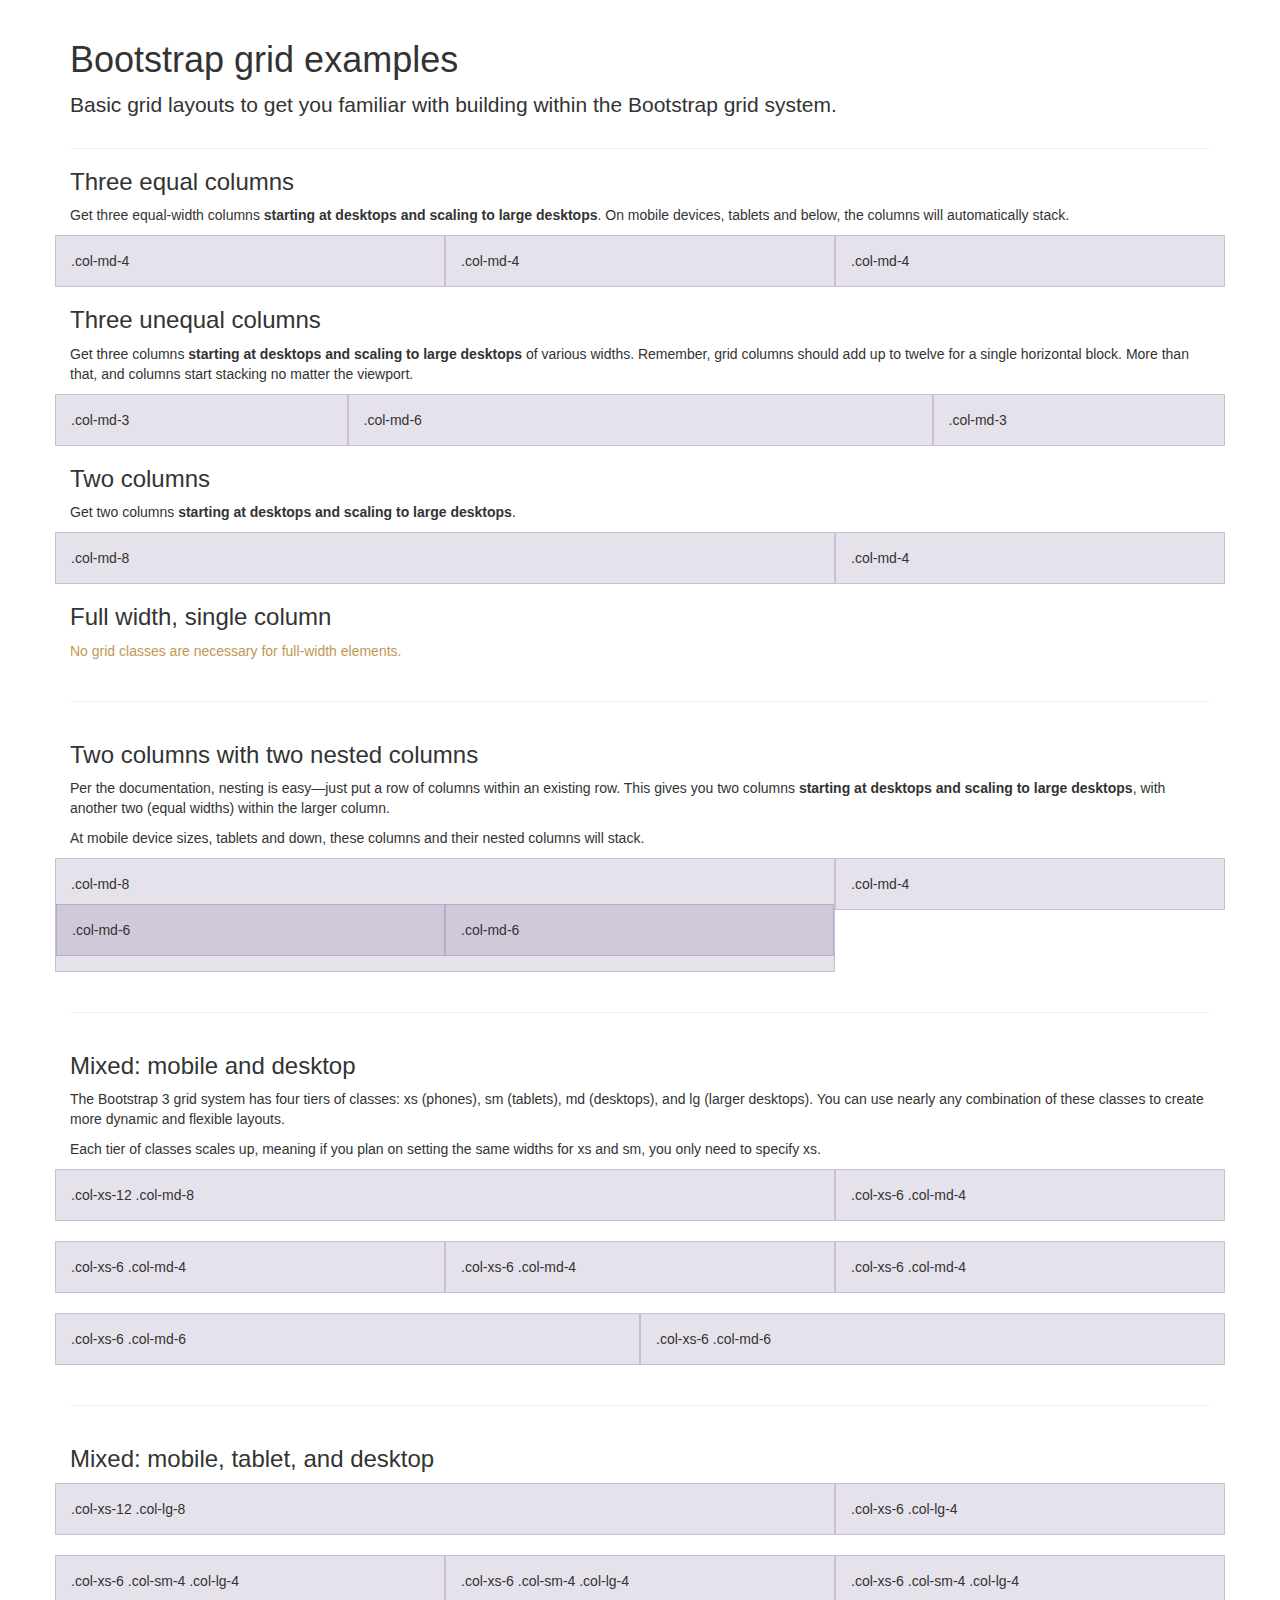
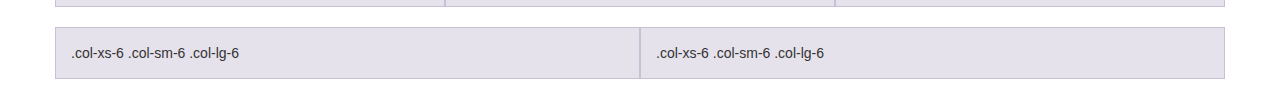
<file: lab4/bootstrap-3.0.0/examples/grid/index.html>
<!DOCTYPE html>
<html lang="en">
  <head>
    <meta charset="utf-8">
    <meta name="viewport" content="width=device-width, initial-scale=1.0">
    <meta name="description" content="">
    <meta name="author" content="">
    <link rel="shortcut icon" href="../../assets/ico/favicon.png">

    <title>Grid Template for Bootstrap</title>

    <!-- Bootstrap core CSS -->
    <link href="../../dist/css/bootstrap.css" rel="stylesheet">

    <!-- Custom styles for this template -->
    <link href="grid.css" rel="stylesheet">

    <!-- HTML5 shim and Respond.js IE8 support of HTML5 elements and media queries -->
    <!--[if lt IE 9]>
      <script src="../../assets/js/html5shiv.js"></script>
      <script src="../../assets/js/respond.min.js"></script>
    <![endif]-->
  </head>

  <body>
    <div class="container">

      <div class="page-header">
        <h1>Bootstrap grid examples</h1>
        <p class="lead">Basic grid layouts to get you familiar with building within the Bootstrap grid system.</p>
      </div>

      <h3>Three equal columns</h3>
      <p>Get three equal-width columns <strong>starting at desktops and scaling to large desktops</strong>. On mobile devices, tablets and below, the columns will automatically stack.</p>
      <div class="row">
        <div class="col-md-4">.col-md-4</div>
        <div class="col-md-4">.col-md-4</div>
        <div class="col-md-4">.col-md-4</div>
      </div>

      <h3>Three unequal columns</h3>
      <p>Get three columns <strong>starting at desktops and scaling to large desktops</strong> of various widths. Remember, grid columns should add up to twelve for a single horizontal block. More than that, and columns start stacking no matter the viewport.</p>
      <div class="row">
        <div class="col-md-3">.col-md-3</div>
        <div class="col-md-6">.col-md-6</div>
        <div class="col-md-3">.col-md-3</div>
      </div>

      <h3>Two columns</h3>
      <p>Get two columns <strong>starting at desktops and scaling to large desktops</strong>.</p>
      <div class="row">
        <div class="col-md-8">.col-md-8</div>
        <div class="col-md-4">.col-md-4</div>
      </div>

      <h3>Full width, single column</h3>
      <p class="text-warning">No grid classes are necessary for full-width elements.</p>

      <hr>

      <h3>Two columns with two nested columns</h3>
      <p>Per the documentation, nesting is easy—just put a row of columns within an existing row. This gives you two columns <strong>starting at desktops and scaling to large desktops</strong>, with another two (equal widths) within the larger column.</p>
      <p>At mobile device sizes, tablets and down, these columns and their nested columns will stack.</p>
      <div class="row">
        <div class="col-md-8">
          .col-md-8
          <div class="row">
            <div class="col-md-6">.col-md-6</div>
            <div class="col-md-6">.col-md-6</div>
          </div>
        </div>
        <div class="col-md-4">.col-md-4</div>
      </div>

      <hr>

      <h3>Mixed: mobile and desktop</h3>
      <p>The Bootstrap 3 grid system has four tiers of classes: xs (phones), sm (tablets), md (desktops), and lg (larger desktops). You can use nearly any combination of these classes to create more dynamic and flexible layouts.</p>
      <p>Each tier of classes scales up, meaning if you plan on setting the same widths for xs and sm, you only need to specify xs.</p>
      <div class="row">
        <div class="col-xs-12 col-md-8">.col-xs-12 .col-md-8</div>
        <div class="col-xs-6 col-md-4">.col-xs-6 .col-md-4</div>
      </div>
      <div class="row">
        <div class="col-xs-6 col-md-4">.col-xs-6 .col-md-4</div>
        <div class="col-xs-6 col-md-4">.col-xs-6 .col-md-4</div>
        <div class="col-xs-6 col-md-4">.col-xs-6 .col-md-4</div>
      </div>
      <div class="row">
        <div class="col-xs-6 col-md-6">.col-xs-6 .col-md-6</div>
        <div class="col-xs-6 col-md-6">.col-xs-6 .col-md-6</div>
      </div>

      <hr>

      <h3>Mixed: mobile, tablet, and desktop</h3>
      <p></p>
      <div class="row">
        <div class="col-xs-12 col-sm-8 col-lg-8">.col-xs-12 .col-lg-8</div>
        <div class="col-xs-6 col-sm-4 col-lg-4">.col-xs-6 .col-lg-4</div>
      </div>
      <div class="row">
        <div class="col-xs-6 col-sm-4 col-lg-4">.col-xs-6 .col-sm-4 .col-lg-4</div>
        <div class="col-xs-6 col-sm-4 col-lg-4">.col-xs-6 .col-sm-4 .col-lg-4</div>
        <div class="col-xs-6 col-sm-4 col-lg-4">.col-xs-6 .col-sm-4 .col-lg-4</div>
      </div>
      <div class="row">
        <div class="col-xs-6 col-sm-6 col-lg-6">.col-xs-6 .col-sm-6 .col-lg-6</div>
        <div class="col-xs-6 col-sm-6 col-lg-6">.col-xs-6 .col-sm-6 .col-lg-6</div>
      </div>

    </div> <!-- /container -->


    <!-- Bootstrap core JavaScript
    ================================================== -->
    <!-- Placed at the end of the document so the pages load faster -->
  </body>
</html>
</file>
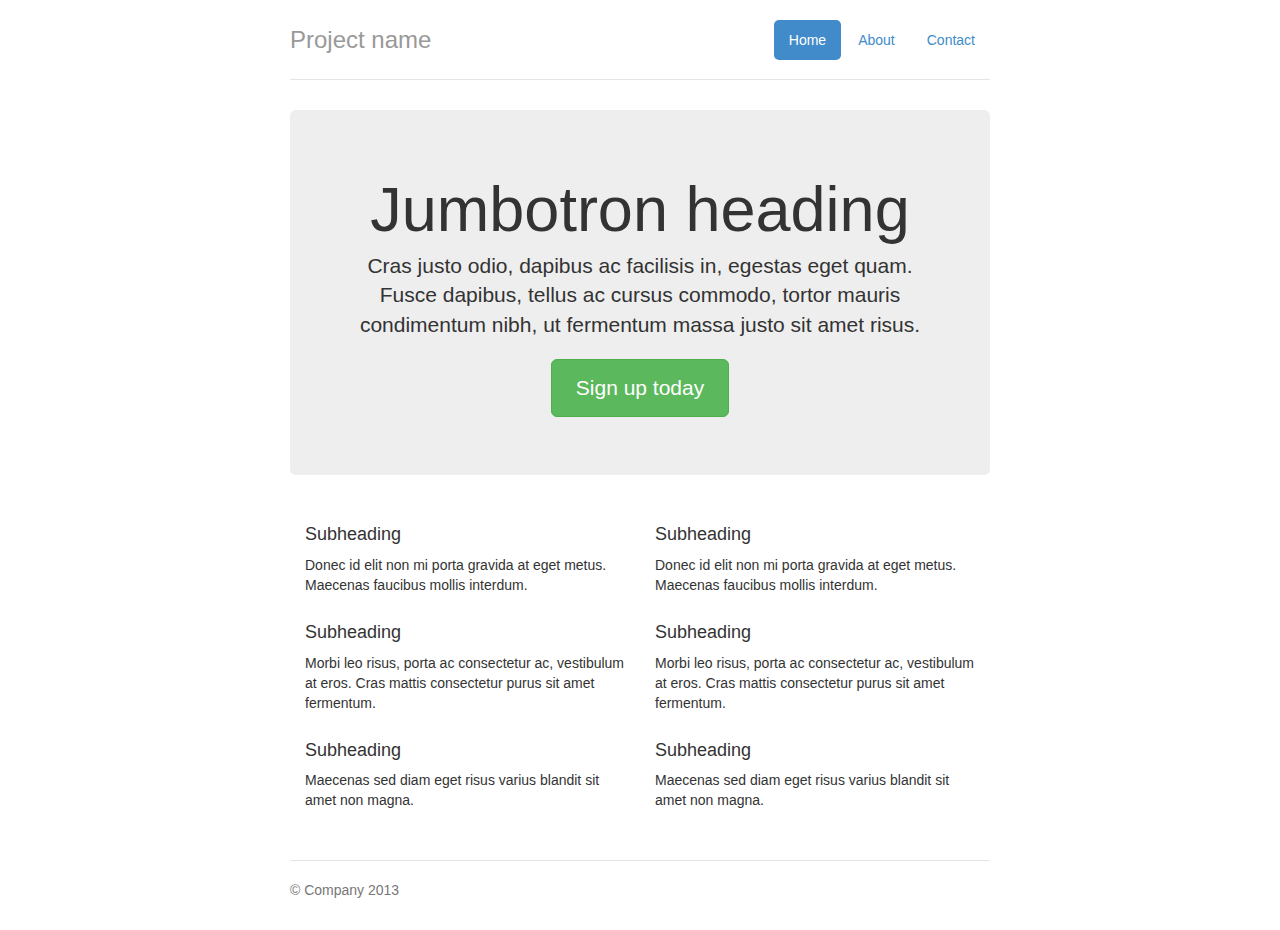
<file: lab4/bootstrap-3.0.0/examples/jumbotron-narrow/index.html>
<!DOCTYPE html>
<html lang="en">
  <head>
    <meta charset="utf-8">
    <meta name="viewport" content="width=device-width, initial-scale=1.0">
    <meta name="description" content="">
    <meta name="author" content="">
    <link rel="shortcut icon" href="../../assets/ico/favicon.png">

    <title>Narrow Jumbotron Template for Bootstrap</title>

    <!-- Bootstrap core CSS -->
    <link href="../../dist/css/bootstrap.css" rel="stylesheet">

    <!-- Custom styles for this template -->
    <link href="jumbotron-narrow.css" rel="stylesheet">

    <!-- HTML5 shim and Respond.js IE8 support of HTML5 elements and media queries -->
    <!--[if lt IE 9]>
      <script src="../../assets/js/html5shiv.js"></script>
      <script src="../../assets/js/respond.min.js"></script>
    <![endif]-->
  </head>

  <body>

    <div class="container">
      <div class="header">
        <ul class="nav nav-pills pull-right">
          <li class="active"><a href="#">Home</a></li>
          <li><a href="#">About</a></li>
          <li><a href="#">Contact</a></li>
        </ul>
        <h3 class="text-muted">Project name</h3>
      </div>

      <div class="jumbotron">
        <h1>Jumbotron heading</h1>
        <p class="lead">Cras justo odio, dapibus ac facilisis in, egestas eget quam. Fusce dapibus, tellus ac cursus commodo, tortor mauris condimentum nibh, ut fermentum massa justo sit amet risus.</p>
        <p><a class="btn btn-lg btn-success" href="#">Sign up today</a></p>
      </div>

      <div class="row marketing">
        <div class="col-lg-6">
          <h4>Subheading</h4>
          <p>Donec id elit non mi porta gravida at eget metus. Maecenas faucibus mollis interdum.</p>

          <h4>Subheading</h4>
          <p>Morbi leo risus, porta ac consectetur ac, vestibulum at eros. Cras mattis consectetur purus sit amet fermentum.</p>

          <h4>Subheading</h4>
          <p>Maecenas sed diam eget risus varius blandit sit amet non magna.</p>
        </div>

        <div class="col-lg-6">
          <h4>Subheading</h4>
          <p>Donec id elit non mi porta gravida at eget metus. Maecenas faucibus mollis interdum.</p>

          <h4>Subheading</h4>
          <p>Morbi leo risus, porta ac consectetur ac, vestibulum at eros. Cras mattis consectetur purus sit amet fermentum.</p>

          <h4>Subheading</h4>
          <p>Maecenas sed diam eget risus varius blandit sit amet non magna.</p>
        </div>
      </div>

      <div class="footer">
        <p>&copy; Company 2013</p>
      </div>

    </div> <!-- /container -->


    <!-- Bootstrap core JavaScript
    ================================================== -->
    <!-- Placed at the end of the document so the pages load faster -->
  </body>
</html>
</file>
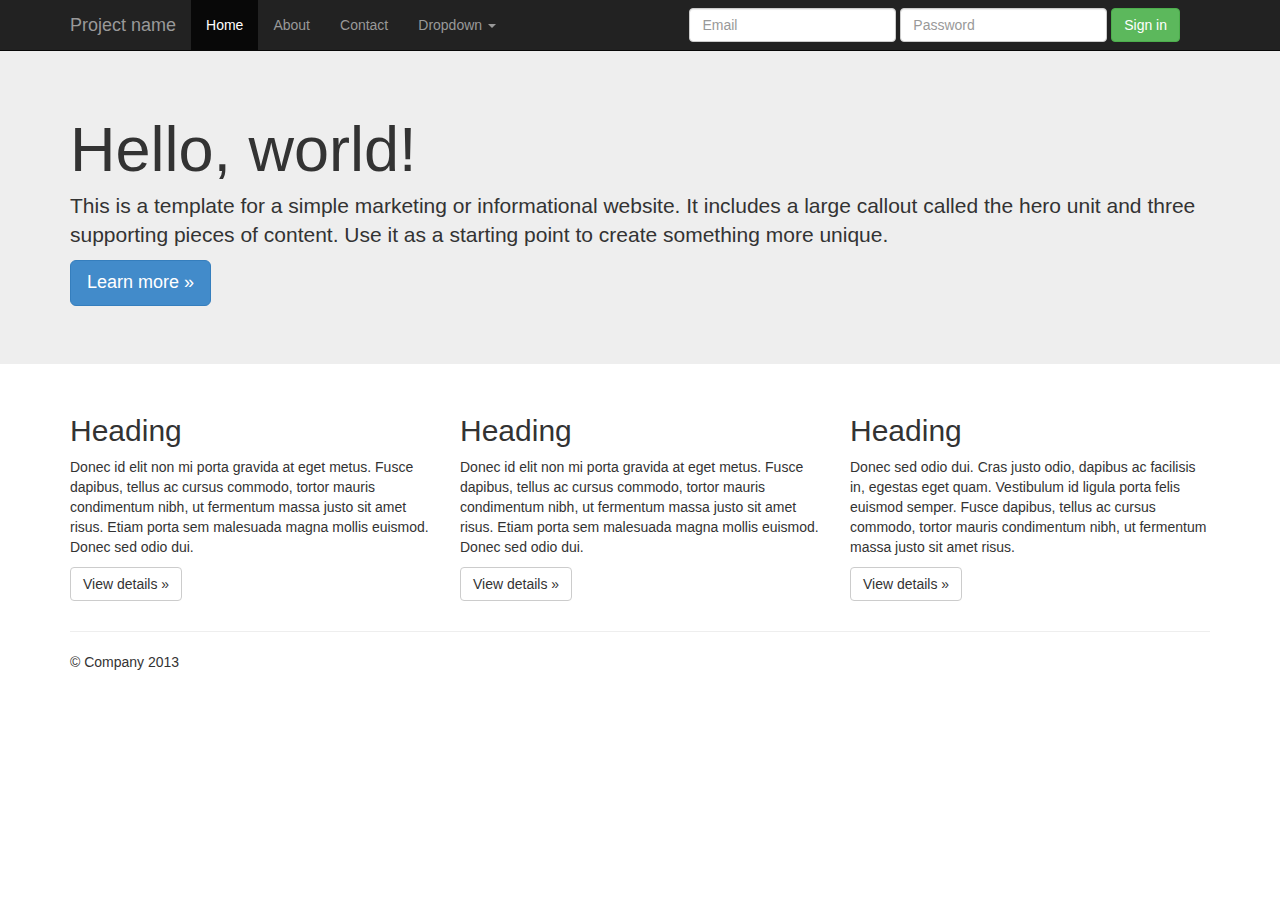
<file: lab4/bootstrap-3.0.0/examples/jumbotron/index.html>
<!DOCTYPE html>
<html lang="en">
  <head>
    <meta charset="utf-8">
    <meta name="viewport" content="width=device-width, initial-scale=1.0">
    <meta name="description" content="">
    <meta name="author" content="">
    <link rel="shortcut icon" href="../../assets/ico/favicon.png">

    <title>Jumbotron Template for Bootstrap</title>

    <!-- Bootstrap core CSS -->
    <link href="../../dist/css/bootstrap.css" rel="stylesheet">

    <!-- Custom styles for this template -->
    <link href="jumbotron.css" rel="stylesheet">

    <!-- HTML5 shim and Respond.js IE8 support of HTML5 elements and media queries -->
    <!--[if lt IE 9]>
      <script src="../../assets/js/html5shiv.js"></script>
      <script src="../../assets/js/respond.min.js"></script>
    <![endif]-->
  </head>

  <body>

    <div class="navbar navbar-inverse navbar-fixed-top">
      <div class="container">
        <div class="navbar-header">
          <button type="button" class="navbar-toggle" data-toggle="collapse" data-target=".navbar-collapse">
            <span class="icon-bar"></span>
            <span class="icon-bar"></span>
            <span class="icon-bar"></span>
          </button>
          <a class="navbar-brand" href="#">Project name</a>
        </div>
        <div class="navbar-collapse collapse">
          <ul class="nav navbar-nav">
            <li class="active"><a href="#">Home</a></li>
            <li><a href="#about">About</a></li>
            <li><a href="#contact">Contact</a></li>
            <li class="dropdown">
              <a href="#" class="dropdown-toggle" data-toggle="dropdown">Dropdown <b class="caret"></b></a>
              <ul class="dropdown-menu">
                <li><a href="#">Action</a></li>
                <li><a href="#">Another action</a></li>
                <li><a href="#">Something else here</a></li>
                <li class="divider"></li>
                <li class="dropdown-header">Nav header</li>
                <li><a href="#">Separated link</a></li>
                <li><a href="#">One more separated link</a></li>
              </ul>
            </li>
          </ul>
          <form class="navbar-form navbar-right">
            <div class="form-group">
              <input type="text" placeholder="Email" class="form-control">
            </div>
            <div class="form-group">
              <input type="password" placeholder="Password" class="form-control">
            </div>
            <button type="submit" class="btn btn-success">Sign in</button>
          </form>
        </div><!--/.navbar-collapse -->
      </div>
    </div>

    <!-- Main jumbotron for a primary marketing message or call to action -->
    <div class="jumbotron">
      <div class="container">
        <h1>Hello, world!</h1>
        <p>This is a template for a simple marketing or informational website. It includes a large callout called the hero unit and three supporting pieces of content. Use it as a starting point to create something more unique.</p>
        <p><a class="btn btn-primary btn-lg">Learn more &raquo;</a></p>
      </div>
    </div>

    <div class="container">
      <!-- Example row of columns -->
      <div class="row">
        <div class="col-lg-4">
          <h2>Heading</h2>
          <p>Donec id elit non mi porta gravida at eget metus. Fusce dapibus, tellus ac cursus commodo, tortor mauris condimentum nibh, ut fermentum massa justo sit amet risus. Etiam porta sem malesuada magna mollis euismod. Donec sed odio dui. </p>
          <p><a class="btn btn-default" href="#">View details &raquo;</a></p>
        </div>
        <div class="col-lg-4">
          <h2>Heading</h2>
          <p>Donec id elit non mi porta gravida at eget metus. Fusce dapibus, tellus ac cursus commodo, tortor mauris condimentum nibh, ut fermentum massa justo sit amet risus. Etiam porta sem malesuada magna mollis euismod. Donec sed odio dui. </p>
          <p><a class="btn btn-default" href="#">View details &raquo;</a></p>
       </div>
        <div class="col-lg-4">
          <h2>Heading</h2>
          <p>Donec sed odio dui. Cras justo odio, dapibus ac facilisis in, egestas eget quam. Vestibulum id ligula porta felis euismod semper. Fusce dapibus, tellus ac cursus commodo, tortor mauris condimentum nibh, ut fermentum massa justo sit amet risus.</p>
          <p><a class="btn btn-default" href="#">View details &raquo;</a></p>
        </div>
      </div>

      <hr>

      <footer>
        <p>&copy; Company 2013</p>
      </footer>
    </div> <!-- /container -->


    <!-- Bootstrap core JavaScript
    ================================================== -->
    <!-- Placed at the end of the document so the pages load faster -->
    <script src="../../assets/js/jquery.js"></script>
    <script src="../../dist/js/bootstrap.min.js"></script>
  </body>
</html>
</file>
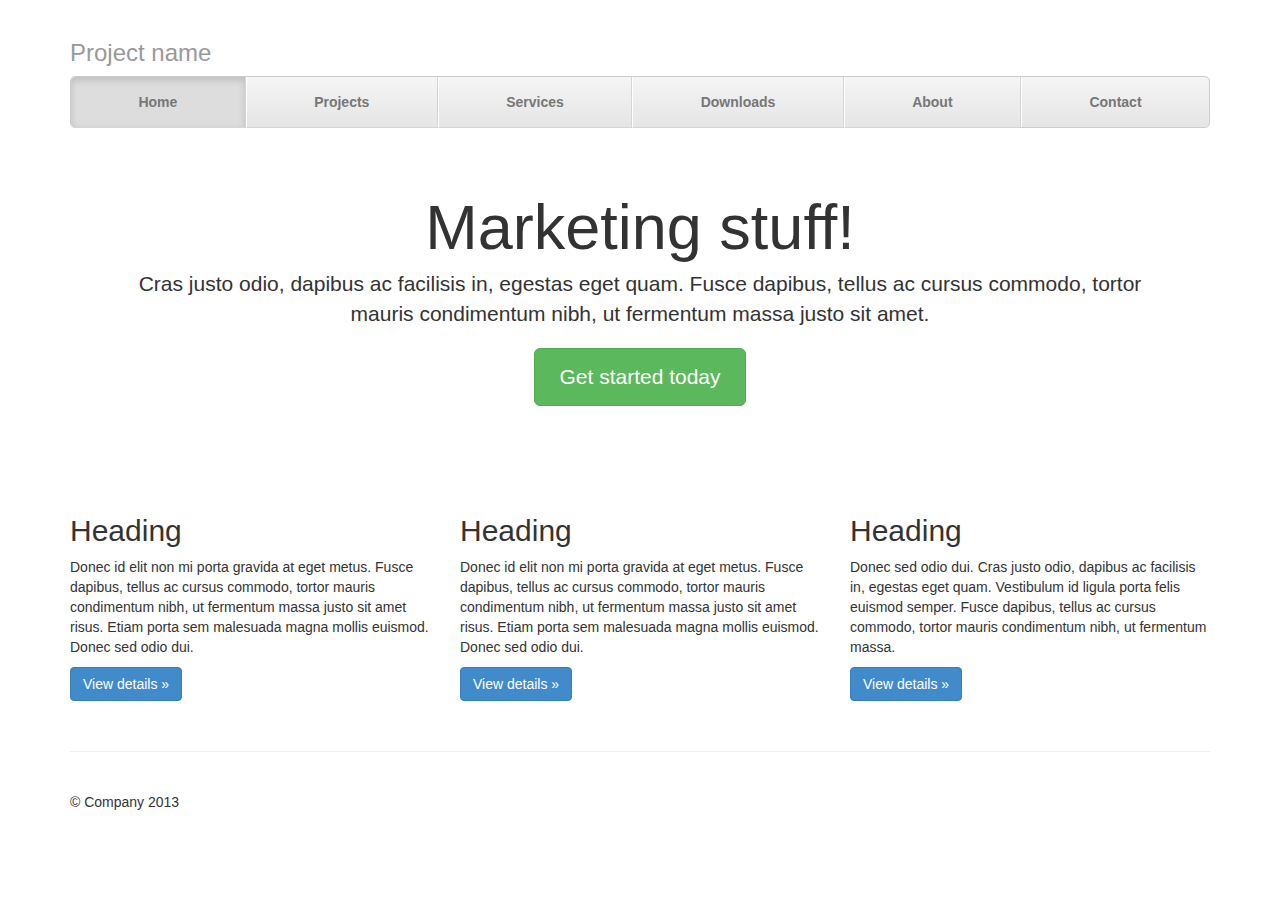
<file: lab4/bootstrap-3.0.0/examples/justified-nav/index.html>
<!DOCTYPE html>
<html lang="en">
  <head>
    <meta charset="utf-8">
    <meta name="viewport" content="width=device-width, initial-scale=1.0">
    <meta name="description" content="">
    <meta name="author" content="">
    <link rel="shortcut icon" href="../../assets/ico/favicon.png">

    <title>Justified Nav Template for Bootstrap</title>

    <!-- Bootstrap core CSS -->
    <link href="../../dist/css/bootstrap.css" rel="stylesheet">

    <!-- Custom styles for this template -->
    <link href="justified-nav.css" rel="stylesheet">

    <!-- HTML5 shim and Respond.js IE8 support of HTML5 elements and media queries -->
    <!--[if lt IE 9]>
      <script src="../../assets/js/html5shiv.js"></script>
      <script src="../../assets/js/respond.min.js"></script>
    <![endif]-->
  </head>

  <body>

    <div class="container">

      <div class="masthead">
        <h3 class="text-muted">Project name</h3>
        <ul class="nav nav-justified">
          <li class="active"><a href="#">Home</a></li>
          <li><a href="#">Projects</a></li>
          <li><a href="#">Services</a></li>
          <li><a href="#">Downloads</a></li>
          <li><a href="#">About</a></li>
          <li><a href="#">Contact</a></li>
        </ul>
      </div>

      <!-- Jumbotron -->
      <div class="jumbotron">
        <h1>Marketing stuff!</h1>
        <p class="lead">Cras justo odio, dapibus ac facilisis in, egestas eget quam. Fusce dapibus, tellus ac cursus commodo, tortor mauris condimentum nibh, ut fermentum massa justo sit amet.</p>
        <p><a class="btn btn-lg btn-success" href="#">Get started today</a></p>
      </div>

      <!-- Example row of columns -->
      <div class="row">
        <div class="col-lg-4">
          <h2>Heading</h2>
          <p>Donec id elit non mi porta gravida at eget metus. Fusce dapibus, tellus ac cursus commodo, tortor mauris condimentum nibh, ut fermentum massa justo sit amet risus. Etiam porta sem malesuada magna mollis euismod. Donec sed odio dui. </p>
          <p><a class="btn btn-primary" href="#">View details &raquo;</a></p>
        </div>
        <div class="col-lg-4">
          <h2>Heading</h2>
          <p>Donec id elit non mi porta gravida at eget metus. Fusce dapibus, tellus ac cursus commodo, tortor mauris condimentum nibh, ut fermentum massa justo sit amet risus. Etiam porta sem malesuada magna mollis euismod. Donec sed odio dui. </p>
          <p><a class="btn btn-primary" href="#">View details &raquo;</a></p>
       </div>
        <div class="col-lg-4">
          <h2>Heading</h2>
          <p>Donec sed odio dui. Cras justo odio, dapibus ac facilisis in, egestas eget quam. Vestibulum id ligula porta felis euismod semper. Fusce dapibus, tellus ac cursus commodo, tortor mauris condimentum nibh, ut fermentum massa.</p>
          <p><a class="btn btn-primary" href="#">View details &raquo;</a></p>
        </div>
      </div>

      <!-- Site footer -->
      <div class="footer">
        <p>&copy; Company 2013</p>
      </div>

    </div> <!-- /container -->


    <!-- Bootstrap core JavaScript
    ================================================== -->
    <!-- Placed at the end of the document so the pages load faster -->
  </body>
</html>
</file>
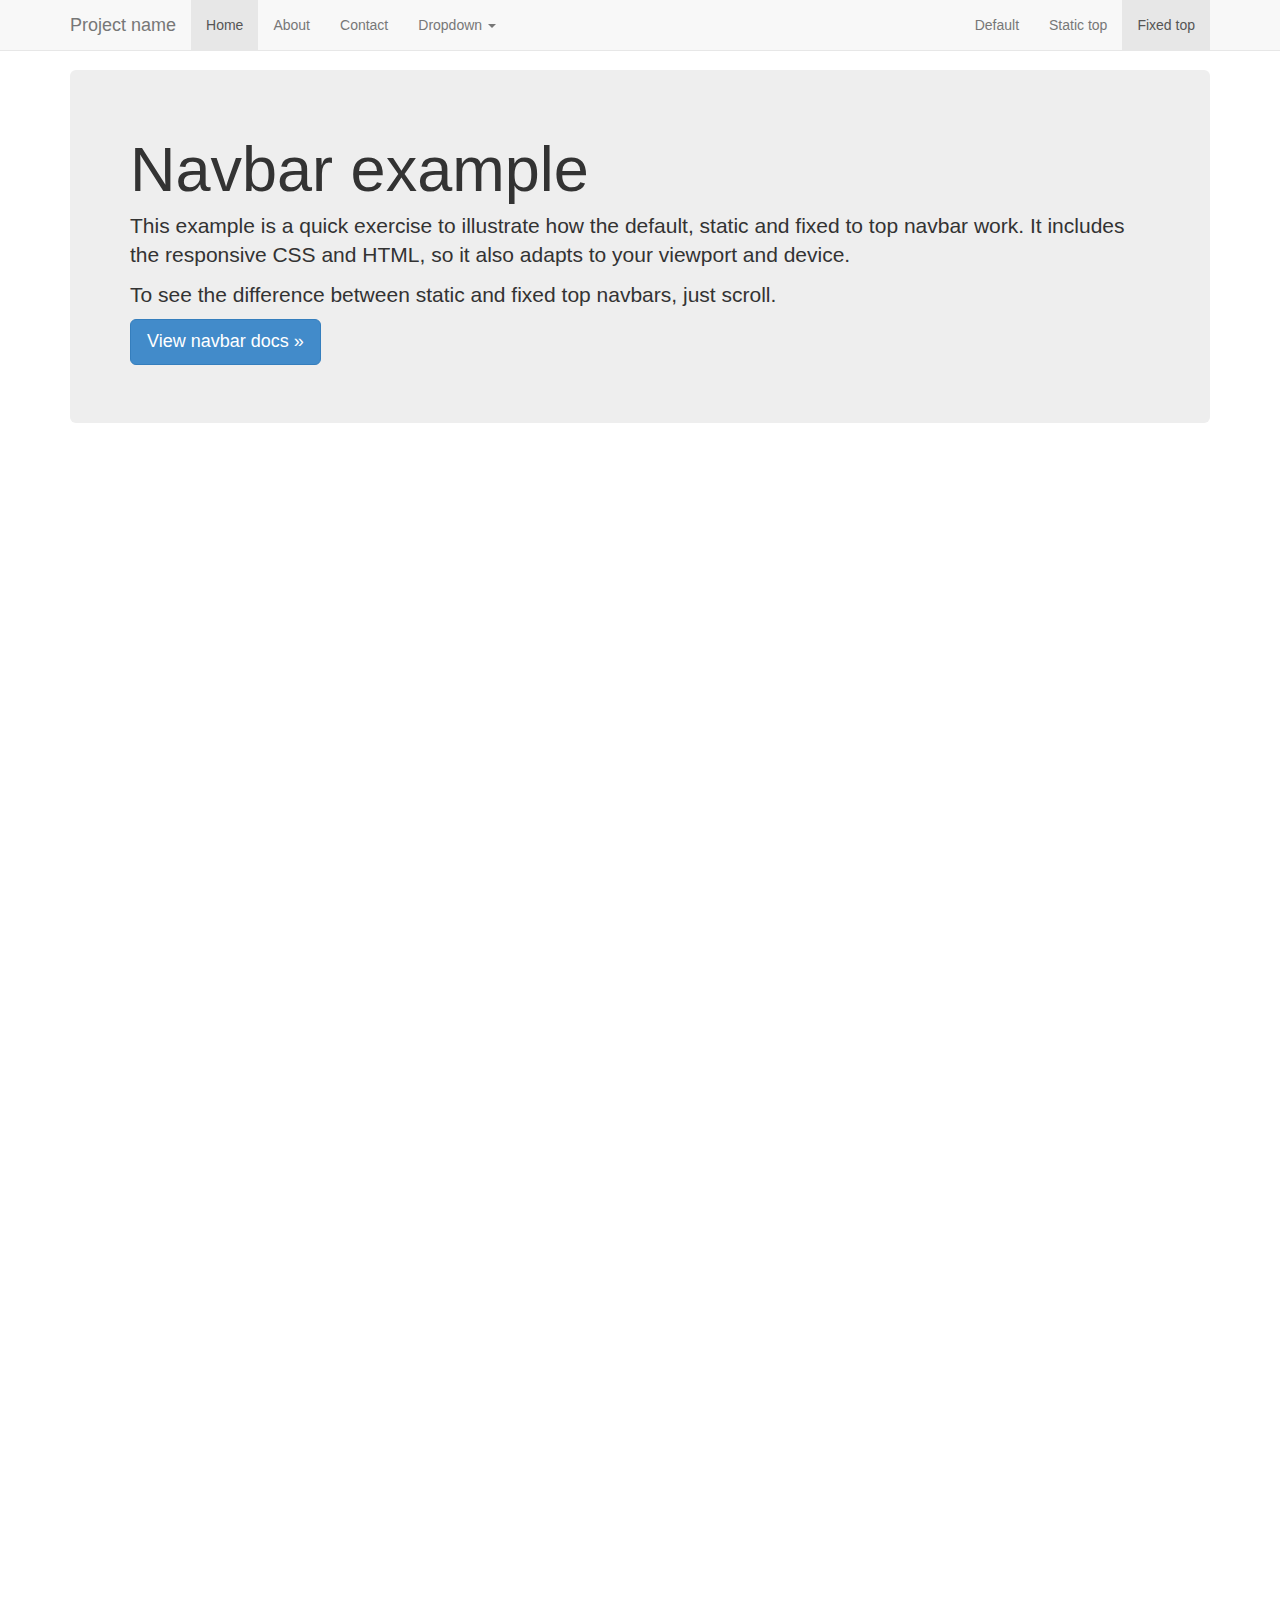
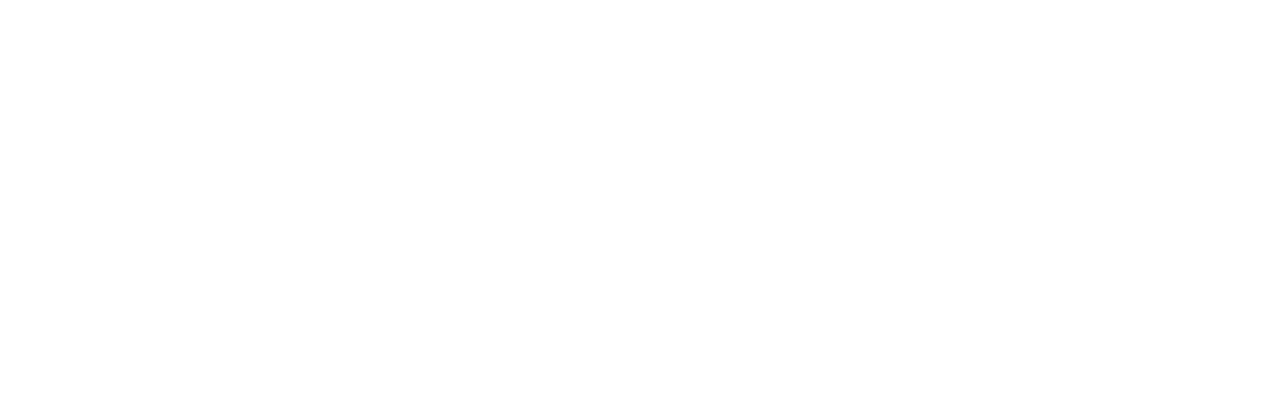
<file: lab4/bootstrap-3.0.0/examples/navbar-fixed-top/index.html>
<!DOCTYPE html>
<html lang="en">
  <head>
    <meta charset="utf-8">
    <meta name="viewport" content="width=device-width, initial-scale=1.0">
    <meta name="description" content="">
    <meta name="author" content="">
    <link rel="shortcut icon" href="../../assets/ico/favicon.png">

    <title>Fixed Top Navbar Example for Bootstrap</title>

    <!-- Bootstrap core CSS -->
    <link href="../../dist/css/bootstrap.css" rel="stylesheet">

    <!-- Custom styles for this template -->
    <link href="navbar-fixed-top.css" rel="stylesheet">

    <!-- HTML5 shim and Respond.js IE8 support of HTML5 elements and media queries -->
    <!--[if lt IE 9]>
      <script src="../../assets/js/html5shiv.js"></script>
      <script src="../../assets/js/respond.min.js"></script>
    <![endif]-->
  </head>

  <body>

    <!-- Fixed navbar -->
    <div class="navbar navbar-default navbar-fixed-top">
      <div class="container">
        <div class="navbar-header">
          <button type="button" class="navbar-toggle" data-toggle="collapse" data-target=".navbar-collapse">
            <span class="icon-bar"></span>
            <span class="icon-bar"></span>
            <span class="icon-bar"></span>
          </button>
          <a class="navbar-brand" href="#">Project name</a>
        </div>
        <div class="navbar-collapse collapse">
          <ul class="nav navbar-nav">
            <li class="active"><a href="#">Home</a></li>
            <li><a href="#about">About</a></li>
            <li><a href="#contact">Contact</a></li>
            <li class="dropdown">
              <a href="#" class="dropdown-toggle" data-toggle="dropdown">Dropdown <b class="caret"></b></a>
              <ul class="dropdown-menu">
                <li><a href="#">Action</a></li>
                <li><a href="#">Another action</a></li>
                <li><a href="#">Something else here</a></li>
                <li class="divider"></li>
                <li class="dropdown-header">Nav header</li>
                <li><a href="#">Separated link</a></li>
                <li><a href="#">One more separated link</a></li>
              </ul>
            </li>
          </ul>
          <ul class="nav navbar-nav navbar-right">
            <li><a href="../navbar/">Default</a></li>
            <li><a href="../navbar-static-top/">Static top</a></li>
            <li class="active"><a href="./">Fixed top</a></li>
          </ul>
        </div><!--/.nav-collapse -->
      </div>
    </div>

    <div class="container">

      <!-- Main component for a primary marketing message or call to action -->
      <div class="jumbotron">
        <h1>Navbar example</h1>
        <p>This example is a quick exercise to illustrate how the default, static and fixed to top navbar work. It includes the responsive CSS and HTML, so it also adapts to your viewport and device.</p>
        <p>To see the difference between static and fixed top navbars, just scroll.</p>
        <p>
          <a class="btn btn-lg btn-primary" href="../../components/#navbar">View navbar docs &raquo;</a>
        </p>
      </div>

    </div> <!-- /container -->


    <!-- Bootstrap core JavaScript
    ================================================== -->
    <!-- Placed at the end of the document so the pages load faster -->
    <script src="../../assets/js/jquery.js"></script>
    <script src="../../dist/js/bootstrap.min.js"></script>
  </body>
</html>
</file>
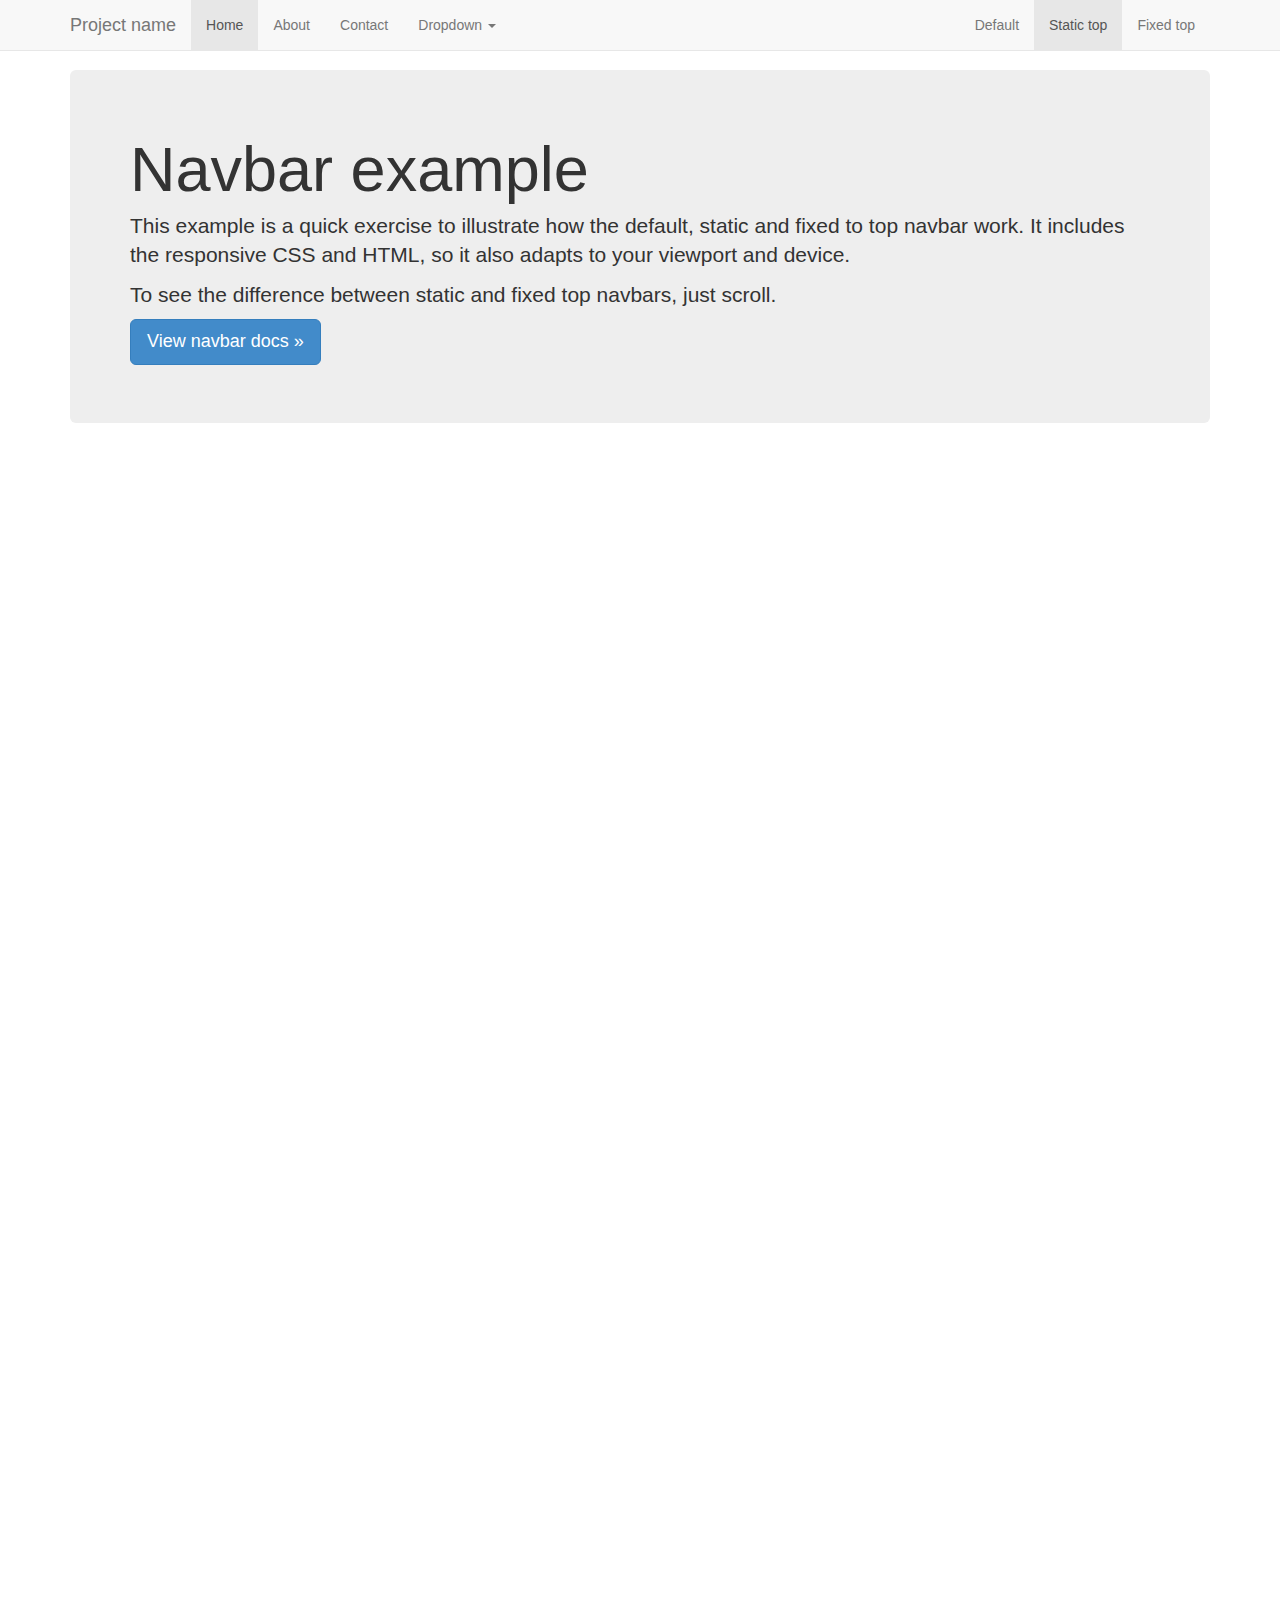
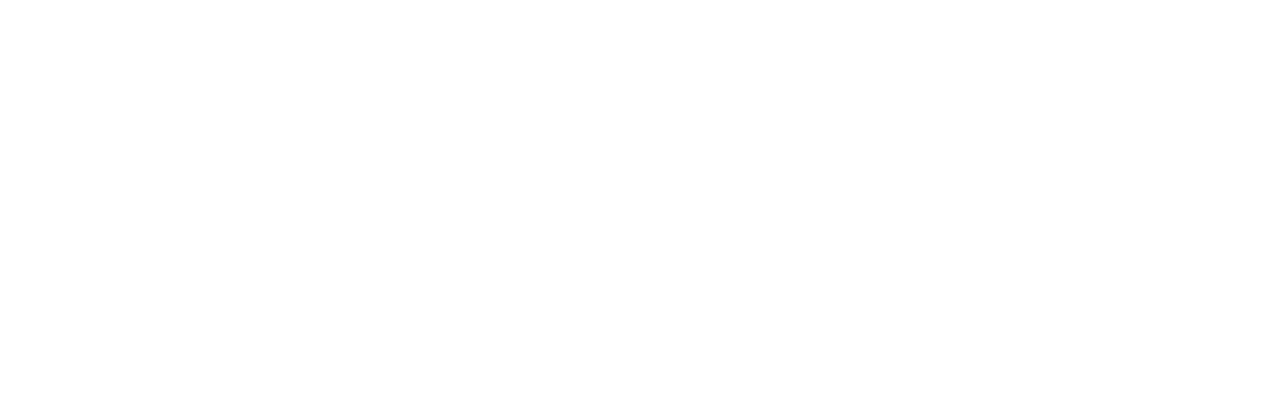
<file: lab4/bootstrap-3.0.0/examples/navbar-static-top/index.html>
<!DOCTYPE html>
<html lang="en">
  <head>
    <meta charset="utf-8">
    <meta name="viewport" content="width=device-width, initial-scale=1.0">
    <meta name="description" content="">
    <meta name="author" content="">
    <link rel="shortcut icon" href="../../assets/ico/favicon.png">

    <title>Static Top Navbar Example for Bootstrap</title>

    <!-- Bootstrap core CSS -->
    <link href="../../dist/css/bootstrap.css" rel="stylesheet">

    <!-- Custom styles for this template -->
    <link href="navbar-static-top.css" rel="stylesheet">

    <!-- HTML5 shim and Respond.js IE8 support of HTML5 elements and media queries -->
    <!--[if lt IE 9]>
      <script src="../../assets/js/html5shiv.js"></script>
      <script src="../../assets/js/respond.min.js"></script>
    <![endif]-->
  </head>

  <body>

    <!-- Static navbar -->
    <div class="navbar navbar-default navbar-static-top">
      <div class="container">
        <div class="navbar-header">
          <button type="button" class="navbar-toggle" data-toggle="collapse" data-target=".navbar-collapse">
            <span class="icon-bar"></span>
            <span class="icon-bar"></span>
            <span class="icon-bar"></span>
          </button>
          <a class="navbar-brand" href="#">Project name</a>
        </div>
        <div class="navbar-collapse collapse">
          <ul class="nav navbar-nav">
            <li class="active"><a href="#">Home</a></li>
            <li><a href="#about">About</a></li>
            <li><a href="#contact">Contact</a></li>
            <li class="dropdown">
              <a href="#" class="dropdown-toggle" data-toggle="dropdown">Dropdown <b class="caret"></b></a>
              <ul class="dropdown-menu">
                <li><a href="#">Action</a></li>
                <li><a href="#">Another action</a></li>
                <li><a href="#">Something else here</a></li>
                <li class="divider"></li>
                <li class="dropdown-header">Nav header</li>
                <li><a href="#">Separated link</a></li>
                <li><a href="#">One more separated link</a></li>
              </ul>
            </li>
          </ul>
          <ul class="nav navbar-nav navbar-right">
            <li><a href="../navbar/">Default</a></li>
            <li class="active"><a href="./">Static top</a></li>
            <li><a href="../navbar-fixed-top/">Fixed top</a></li>
          </ul>
        </div><!--/.nav-collapse -->
      </div>
    </div>


    <div class="container">

      <!-- Main component for a primary marketing message or call to action -->
      <div class="jumbotron">
        <h1>Navbar example</h1>
        <p>This example is a quick exercise to illustrate how the default, static and fixed to top navbar work. It includes the responsive CSS and HTML, so it also adapts to your viewport and device.</p>
        <p>To see the difference between static and fixed top navbars, just scroll.</p>
        <p>
          <a class="btn btn-lg btn-primary" href="../../components/#navbar">View navbar docs &raquo;</a>
        </p>
      </div>

    </div> <!-- /container -->


    <!-- Bootstrap core JavaScript
    ================================================== -->
    <!-- Placed at the end of the document so the pages load faster -->
    <script src="../../assets/js/jquery.js"></script>
    <script src="../../dist/js/bootstrap.min.js"></script>
  </body>
</html>
</file>
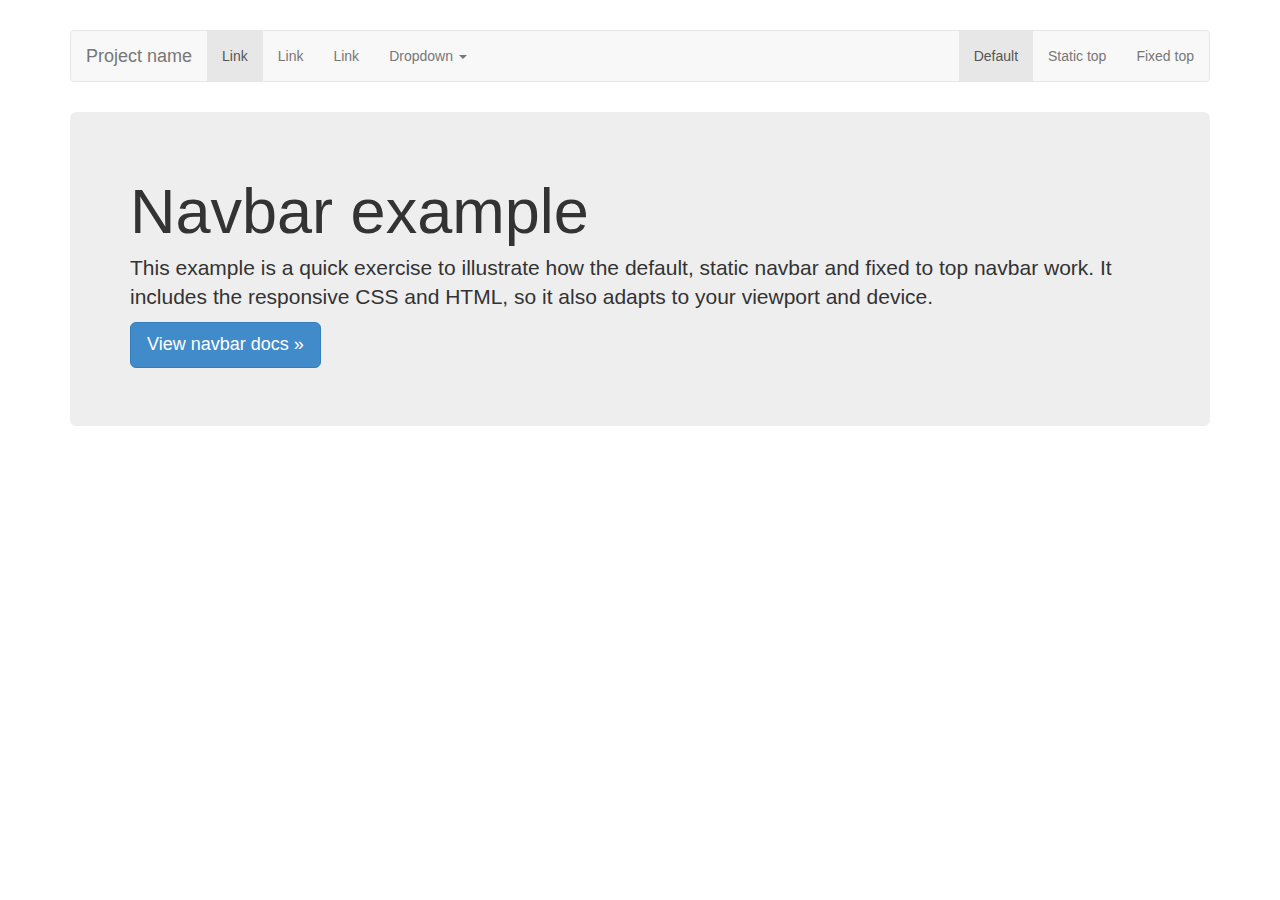
<file: lab4/bootstrap-3.0.0/examples/navbar/index.html>
<!DOCTYPE html>
<html lang="en">
  <head>
    <meta charset="utf-8">
    <meta name="viewport" content="width=device-width, initial-scale=1.0">
    <meta name="description" content="">
    <meta name="author" content="">
    <link rel="shortcut icon" href="../../assets/ico/favicon.png">

    <title>Navbar Template for Bootstrap</title>

    <!-- Bootstrap core CSS -->
    <link href="../../dist/css/bootstrap.css" rel="stylesheet">

    <!-- Custom styles for this template -->
    <link href="navbar.css" rel="stylesheet">

    <!-- HTML5 shim and Respond.js IE8 support of HTML5 elements and media queries -->
    <!--[if lt IE 9]>
      <script src="../../assets/js/html5shiv.js"></script>
      <script src="../../assets/js/respond.min.js"></script>
    <![endif]-->
  </head>

  <body>

    <div class="container">

      <!-- Static navbar -->
      <div class="navbar navbar-default">
        <div class="navbar-header">
          <button type="button" class="navbar-toggle" data-toggle="collapse" data-target=".navbar-collapse">
            <span class="icon-bar"></span>
            <span class="icon-bar"></span>
            <span class="icon-bar"></span>
          </button>
          <a class="navbar-brand" href="#">Project name</a>
        </div>
        <div class="navbar-collapse collapse">
          <ul class="nav navbar-nav">
            <li class="active"><a href="#">Link</a></li>
            <li><a href="#">Link</a></li>
            <li><a href="#">Link</a></li>
            <li class="dropdown">
              <a href="#" class="dropdown-toggle" data-toggle="dropdown">Dropdown <b class="caret"></b></a>
              <ul class="dropdown-menu">
                <li><a href="#">Action</a></li>
                <li><a href="#">Another action</a></li>
                <li><a href="#">Something else here</a></li>
                <li class="divider"></li>
                <li class="dropdown-header">Nav header</li>
                <li><a href="#">Separated link</a></li>
                <li><a href="#">One more separated link</a></li>
              </ul>
            </li>
          </ul>
          <ul class="nav navbar-nav navbar-right">
            <li class="active"><a href="./">Default</a></li>
            <li><a href="../navbar-static-top/">Static top</a></li>
            <li><a href="../navbar-fixed-top/">Fixed top</a></li>
          </ul>
        </div><!--/.nav-collapse -->
      </div>

      <!-- Main component for a primary marketing message or call to action -->
      <div class="jumbotron">
        <h1>Navbar example</h1>
        <p>This example is a quick exercise to illustrate how the default, static navbar and fixed to top navbar work. It includes the responsive CSS and HTML, so it also adapts to your viewport and device.</p>
        <p>
          <a class="btn btn-lg btn-primary" href="../../components/#navbar">View navbar docs &raquo;</a>
        </p>
      </div>

    </div> <!-- /container -->


    <!-- Bootstrap core JavaScript
    ================================================== -->
    <!-- Placed at the end of the document so the pages load faster -->
    <script src="../../assets/js/jquery.js"></script>
    <script src="../../dist/js/bootstrap.min.js"></script>
  </body>
</html>
</file>
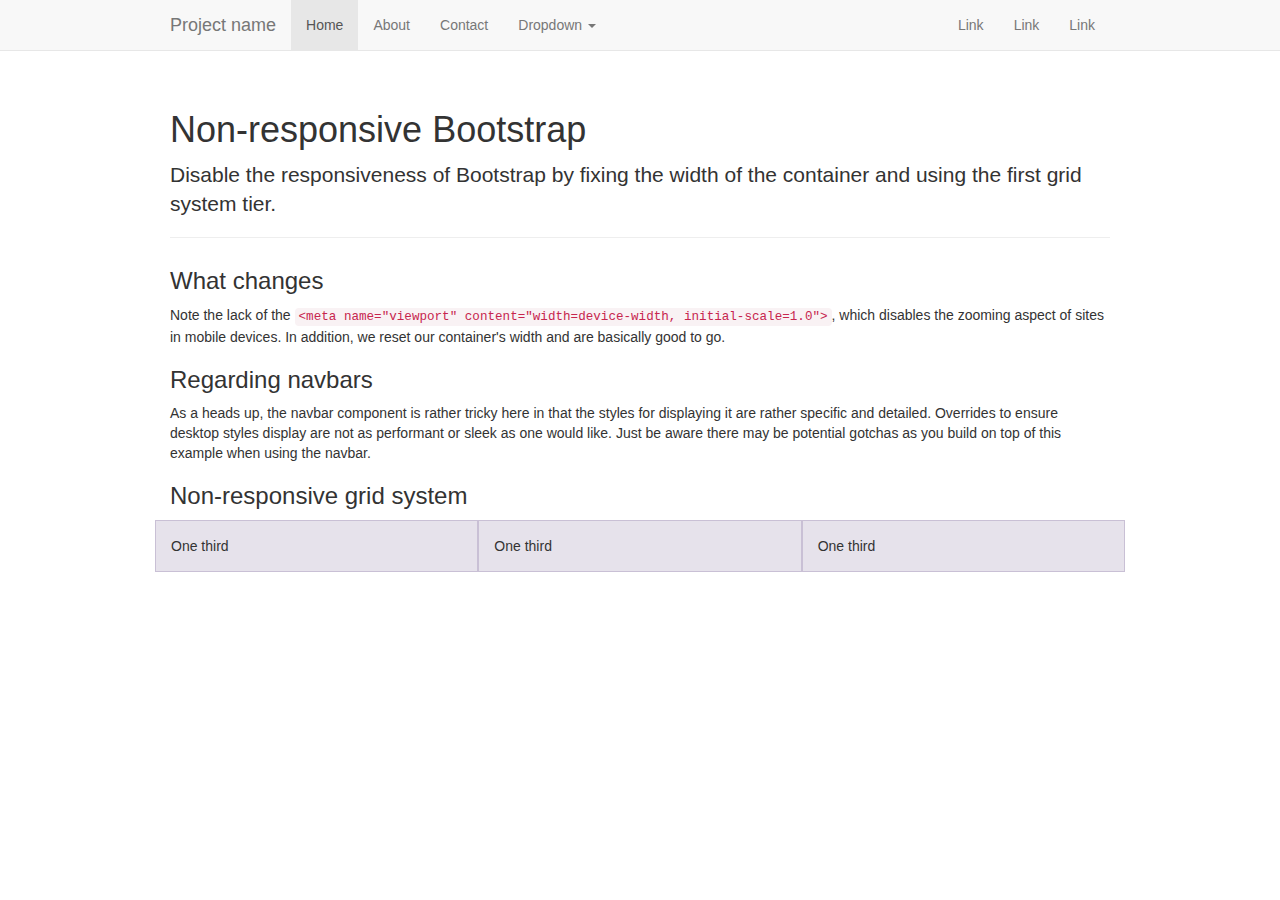
<file: lab4/bootstrap-3.0.0/examples/non-responsive/index.html>
<!DOCTYPE html>
<html lang="en">
  <head>
    <meta charset="utf-8">
    <meta name="description" content="">
    <meta name="author" content="">

    <!-- Note there is no responsive meta tag here -->

    <link rel="shortcut icon" href="../../assets/ico/favicon.png">

    <title>Non-responsive Template for Bootstrap</title>

    <!-- Bootstrap core CSS -->
    <link href="../../dist/css/bootstrap.css" rel="stylesheet">

    <!-- Custom styles for this template -->
    <link href="non-responsive.css" rel="stylesheet">

    <!-- HTML5 shim and Respond.js IE8 support of HTML5 elements and media queries -->
    <!--[if lt IE 9]>
      <script src="../../assets/js/html5shiv.js"></script>
      <script src="../../assets/js/respond.min.js"></script>
    <![endif]-->
  </head>

  <body>

    <!-- Fixed navbar -->
    <div class="navbar navbar-default navbar-fixed-top">
      <div class="container">
        <div class="navbar-header">
          <button type="button" class="navbar-toggle" data-toggle="collapse" data-target=".navbar-collapse">
            <span class="icon-bar"></span>
            <span class="icon-bar"></span>
            <span class="icon-bar"></span>
          </button>
          <a class="navbar-brand" href="#">Project name</a>
        </div>
        <div class="navbar-collapse collapse">
          <ul class="nav navbar-nav">
            <li class="active"><a href="#">Home</a></li>
            <li><a href="#about">About</a></li>
            <li><a href="#contact">Contact</a></li>
            <li class="dropdown">
              <a href="#" class="dropdown-toggle" data-toggle="dropdown">Dropdown <b class="caret"></b></a>
              <ul class="dropdown-menu">
                <li><a href="#">Action</a></li>
                <li><a href="#">Another action</a></li>
                <li><a href="#">Something else here</a></li>
                <li class="divider"></li>
                <li class="dropdown-header">Nav header</li>
                <li><a href="#">Separated link</a></li>
                <li><a href="#">One more separated link</a></li>
              </ul>
            </li>
          </ul>
          <ul class="nav navbar-nav navbar-right">
            <li><a href="#">Link</a></li>
            <li><a href="#">Link</a></li>
            <li><a href="#">Link</a></li>
          </ul>
        </div><!--/.nav-collapse -->
      </div>
    </div>

    <div class="container">

      <div class="page-header">
        <h1>Non-responsive Bootstrap</h1>
        <p class="lead">Disable the responsiveness of Bootstrap by fixing the width of the container and using the first grid system tier.</p>
      </div>

      <h3>What changes</h3>
      <p>Note the lack of the <code>&lt;meta name="viewport" content="width=device-width, initial-scale=1.0"&gt;</code>, which disables the zooming aspect of sites in mobile devices. In addition, we reset our container's width and are basically good to go.</p>

      <h3>Regarding navbars</h3>
      <p>As a heads up, the navbar component is rather tricky here in that the styles for displaying it are rather specific and detailed. Overrides to ensure desktop styles display are not as performant or sleek as one would like. Just be aware there may be potential gotchas as you build on top of this example when using the navbar.</p>

      <h3>Non-responsive grid system</h3>
      <div class="row">
        <div class="col-xs-4">One third</div>
        <div class="col-xs-4">One third</div>
        <div class="col-xs-4">One third</div>
      </div>

    </div> <!-- /container -->


    <!-- Bootstrap core JavaScript
    ================================================== -->
    <!-- Placed at the end of the document so the pages load faster -->
    <script src="../../assets/js/jquery.js"></script>
    <script src="../../dist/js/bootstrap.min.js"></script>
  </body>
</html>
</file>
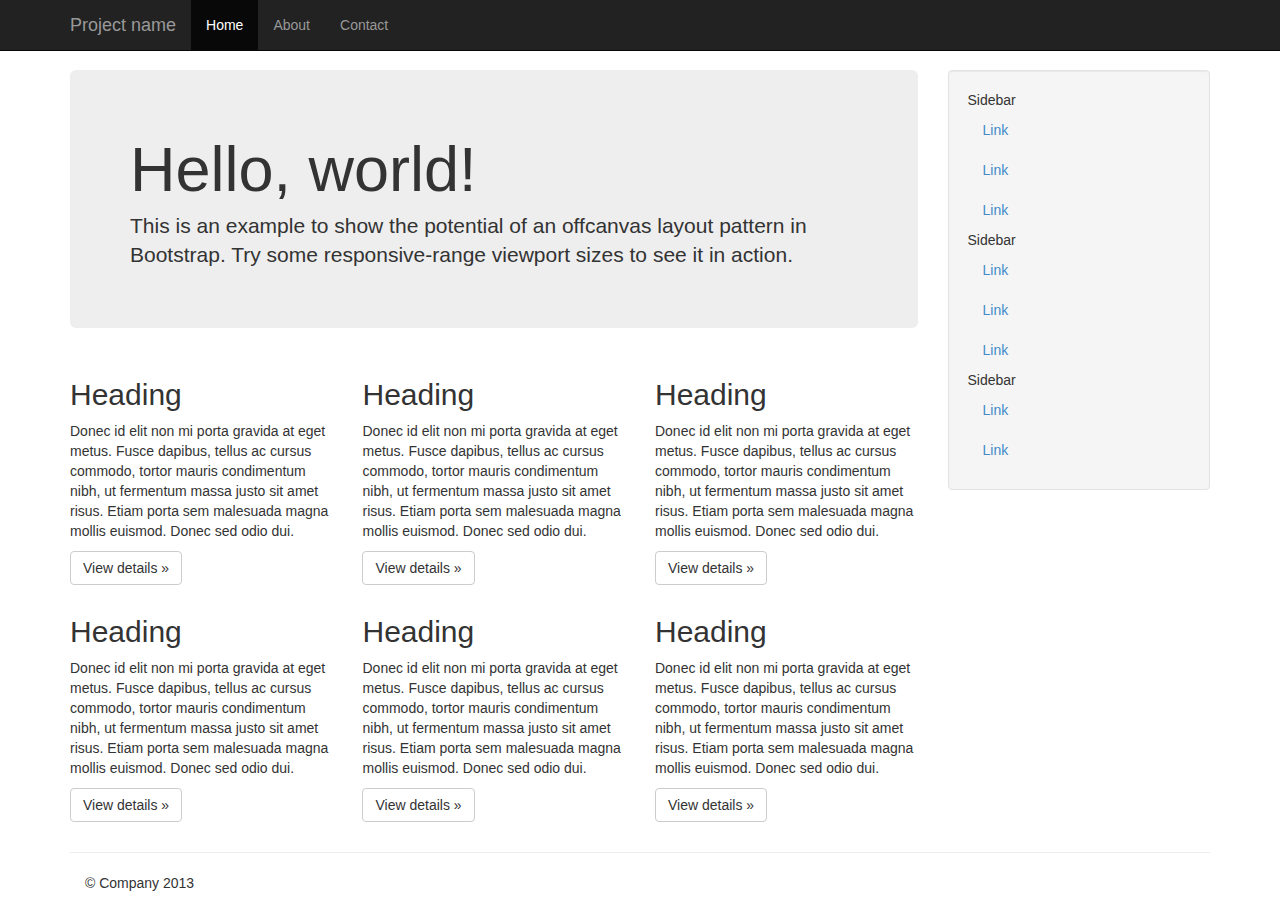
<file: lab4/bootstrap-3.0.0/examples/offcanvas/index.html>
<!DOCTYPE html>
<html lang="en">
  <head>
    <meta charset="utf-8">
    <meta name="viewport" content="width=device-width, initial-scale=1.0">
    <meta name="description" content="">
    <meta name="author" content="">
    <link rel="shortcut icon" href="../../assets/ico/favicon.png">

    <title>Off Canvas Template for Bootstrap</title>

    <!-- Bootstrap core CSS -->
    <link href="../../dist/css/bootstrap.min.css" rel="stylesheet">

    <!-- Custom styles for this template -->
    <link href="offcanvas.css" rel="stylesheet">

    <!-- HTML5 shim and Respond.js IE8 support of HTML5 elements and media queries -->
    <!--[if lt IE 9]>
      <script src="../../assets/js/html5shiv.js"></script>
      <script src="../../assets/js/respond.min.js"></script>
    <![endif]-->
  </head>

  <body>
    <div class="navbar navbar-fixed-top navbar-inverse" role="navigation">
      <div class="container">
        <div class="navbar-header">
          <button type="button" class="navbar-toggle" data-toggle="collapse" data-target=".navbar-collapse">
            <span class="icon-bar"></span>
            <span class="icon-bar"></span>
            <span class="icon-bar"></span>
          </button>
          <a class="navbar-brand" href="#">Project name</a>
        </div>
        <div class="collapse navbar-collapse">
          <ul class="nav navbar-nav">
            <li class="active"><a href="#">Home</a></li>
            <li><a href="#about">About</a></li>
            <li><a href="#contact">Contact</a></li>
          </ul>
        </div><!-- /.nav-collapse -->
      </div><!-- /.container -->
    </div><!-- /.navbar -->

    <div class="container">

      <div class="row row-offcanvas row-offcanvas-right">
        <div class="col-xs-12 col-sm-9">
          <p class="pull-right visible-xs">
            <button type="button" class="btn btn-primary btn-xs" data-toggle="offcanvas">Toggle nav</button>
          </p>
          <div class="jumbotron">
            <h1>Hello, world!</h1>
            <p>This is an example to show the potential of an offcanvas layout pattern in Bootstrap. Try some responsive-range viewport sizes to see it in action.</p>
          </div>
          <div class="row">
            <div class="col-6 col-sm-6 col-lg-4">
              <h2>Heading</h2>
              <p>Donec id elit non mi porta gravida at eget metus. Fusce dapibus, tellus ac cursus commodo, tortor mauris condimentum nibh, ut fermentum massa justo sit amet risus. Etiam porta sem malesuada magna mollis euismod. Donec sed odio dui. </p>
              <p><a class="btn btn-default" href="#">View details &raquo;</a></p>
            </div><!--/span-->
            <div class="col-6 col-sm-6 col-lg-4">
              <h2>Heading</h2>
              <p>Donec id elit non mi porta gravida at eget metus. Fusce dapibus, tellus ac cursus commodo, tortor mauris condimentum nibh, ut fermentum massa justo sit amet risus. Etiam porta sem malesuada magna mollis euismod. Donec sed odio dui. </p>
              <p><a class="btn btn-default" href="#">View details &raquo;</a></p>
            </div><!--/span-->
            <div class="col-6 col-sm-6 col-lg-4">
              <h2>Heading</h2>
              <p>Donec id elit non mi porta gravida at eget metus. Fusce dapibus, tellus ac cursus commodo, tortor mauris condimentum nibh, ut fermentum massa justo sit amet risus. Etiam porta sem malesuada magna mollis euismod. Donec sed odio dui. </p>
              <p><a class="btn btn-default" href="#">View details &raquo;</a></p>
            </div><!--/span-->
            <div class="col-6 col-sm-6 col-lg-4">
              <h2>Heading</h2>
              <p>Donec id elit non mi porta gravida at eget metus. Fusce dapibus, tellus ac cursus commodo, tortor mauris condimentum nibh, ut fermentum massa justo sit amet risus. Etiam porta sem malesuada magna mollis euismod. Donec sed odio dui. </p>
              <p><a class="btn btn-default" href="#">View details &raquo;</a></p>
            </div><!--/span-->
            <div class="col-6 col-sm-6 col-lg-4">
              <h2>Heading</h2>
              <p>Donec id elit non mi porta gravida at eget metus. Fusce dapibus, tellus ac cursus commodo, tortor mauris condimentum nibh, ut fermentum massa justo sit amet risus. Etiam porta sem malesuada magna mollis euismod. Donec sed odio dui. </p>
              <p><a class="btn btn-default" href="#">View details &raquo;</a></p>
            </div><!--/span-->
            <div class="col-6 col-sm-6 col-lg-4">
              <h2>Heading</h2>
              <p>Donec id elit non mi porta gravida at eget metus. Fusce dapibus, tellus ac cursus commodo, tortor mauris condimentum nibh, ut fermentum massa justo sit amet risus. Etiam porta sem malesuada magna mollis euismod. Donec sed odio dui. </p>
              <p><a class="btn btn-default" href="#">View details &raquo;</a></p>
            </div><!--/span-->
          </div><!--/row-->
        </div><!--/span-->

        <div class="col-xs-6 col-sm-3 sidebar-offcanvas" id="sidebar" role="navigation">
          <div class="well sidebar-nav">
            <ul class="nav">
              <li>Sidebar</li>
              <li class="active"><a href="#">Link</a></li>
              <li><a href="#">Link</a></li>
              <li><a href="#">Link</a></li>
              <li>Sidebar</li>
              <li><a href="#">Link</a></li>
              <li><a href="#">Link</a></li>
              <li><a href="#">Link</a></li>
              <li>Sidebar</li>
              <li><a href="#">Link</a></li>
              <li><a href="#">Link</a></li>
            </ul>
          </div><!--/.well -->
        </div><!--/span-->
      </div><!--/row-->

      <hr>

      <footer>
        <p>&copy; Company 2013</p>
      </footer>

    </div><!--/.container-->



    <!-- Bootstrap core JavaScript
    ================================================== -->
    <!-- Placed at the end of the document so the pages load faster -->
    <script src="../../assets/js/jquery.js"></script>
    <script src="../../dist/js/bootstrap.min.js"></script>
    <script src="offcanvas.js"></script>
  </body>
</html>
</file>
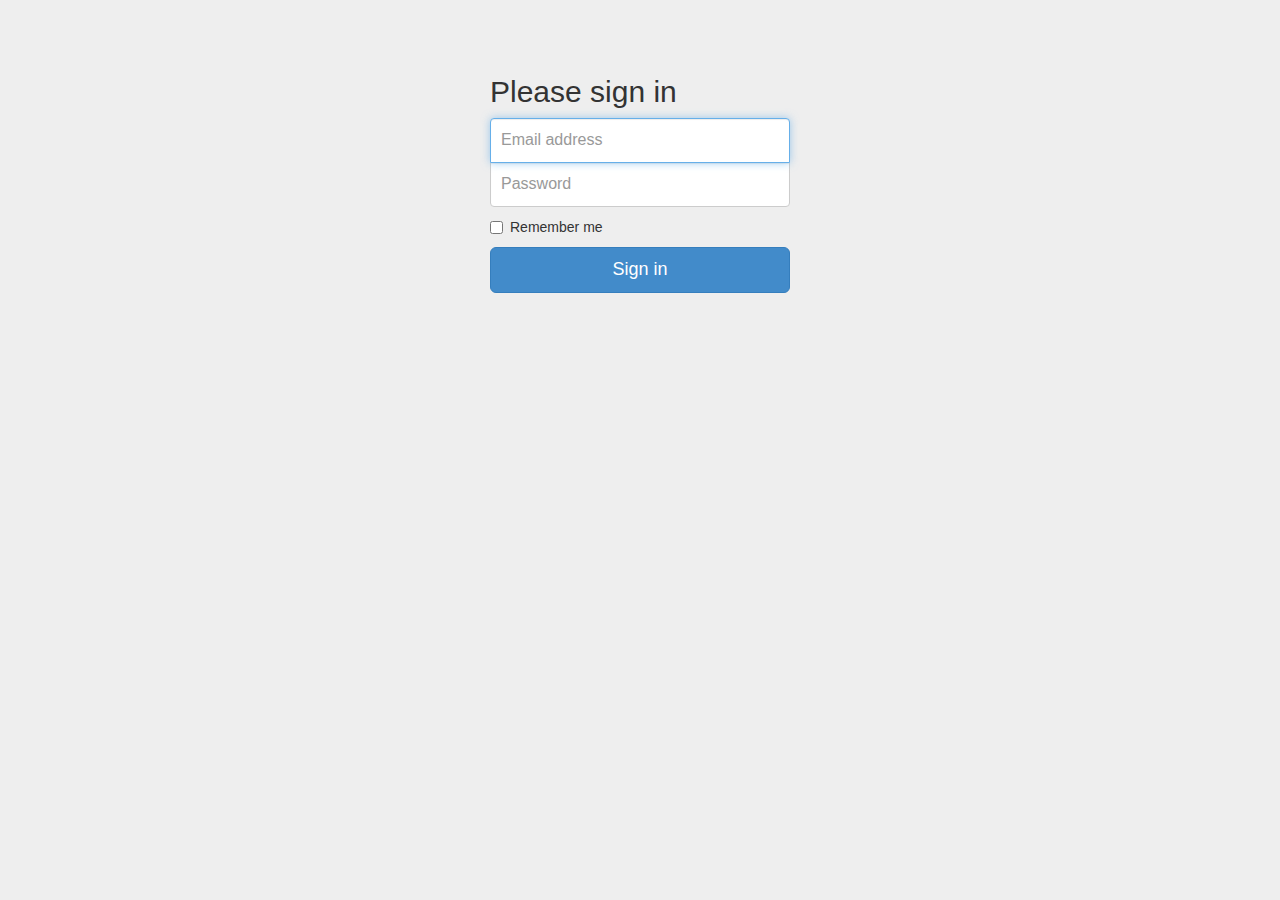
<file: lab4/bootstrap-3.0.0/examples/signin/index.html>
<!DOCTYPE html>
<html lang="en">
  <head>
    <meta charset="utf-8">
    <meta name="viewport" content="width=device-width, initial-scale=1.0">
    <meta name="description" content="">
    <meta name="author" content="">
    <link rel="shortcut icon" href="../../assets/ico/favicon.png">

    <title>Signin Template for Bootstrap</title>

    <!-- Bootstrap core CSS -->
    <link href="../../dist/css/bootstrap.css" rel="stylesheet">

    <!-- Custom styles for this template -->
    <link href="signin.css" rel="stylesheet">

    <!-- HTML5 shim and Respond.js IE8 support of HTML5 elements and media queries -->
    <!--[if lt IE 9]>
      <script src="../../assets/js/html5shiv.js"></script>
      <script src="../../assets/js/respond.min.js"></script>
    <![endif]-->
  </head>

  <body>

    <div class="container">

      <form class="form-signin">
        <h2 class="form-signin-heading">Please sign in</h2>
        <input type="text" class="form-control" placeholder="Email address" autofocus>
        <input type="password" class="form-control" placeholder="Password">
        <label class="checkbox">
          <input type="checkbox" value="remember-me"> Remember me
        </label>
        <button class="btn btn-lg btn-primary btn-block" type="submit">Sign in</button>
      </form>

    </div> <!-- /container -->


    <!-- Bootstrap core JavaScript
    ================================================== -->
    <!-- Placed at the end of the document so the pages load faster -->
  </body>
</html>
</file>
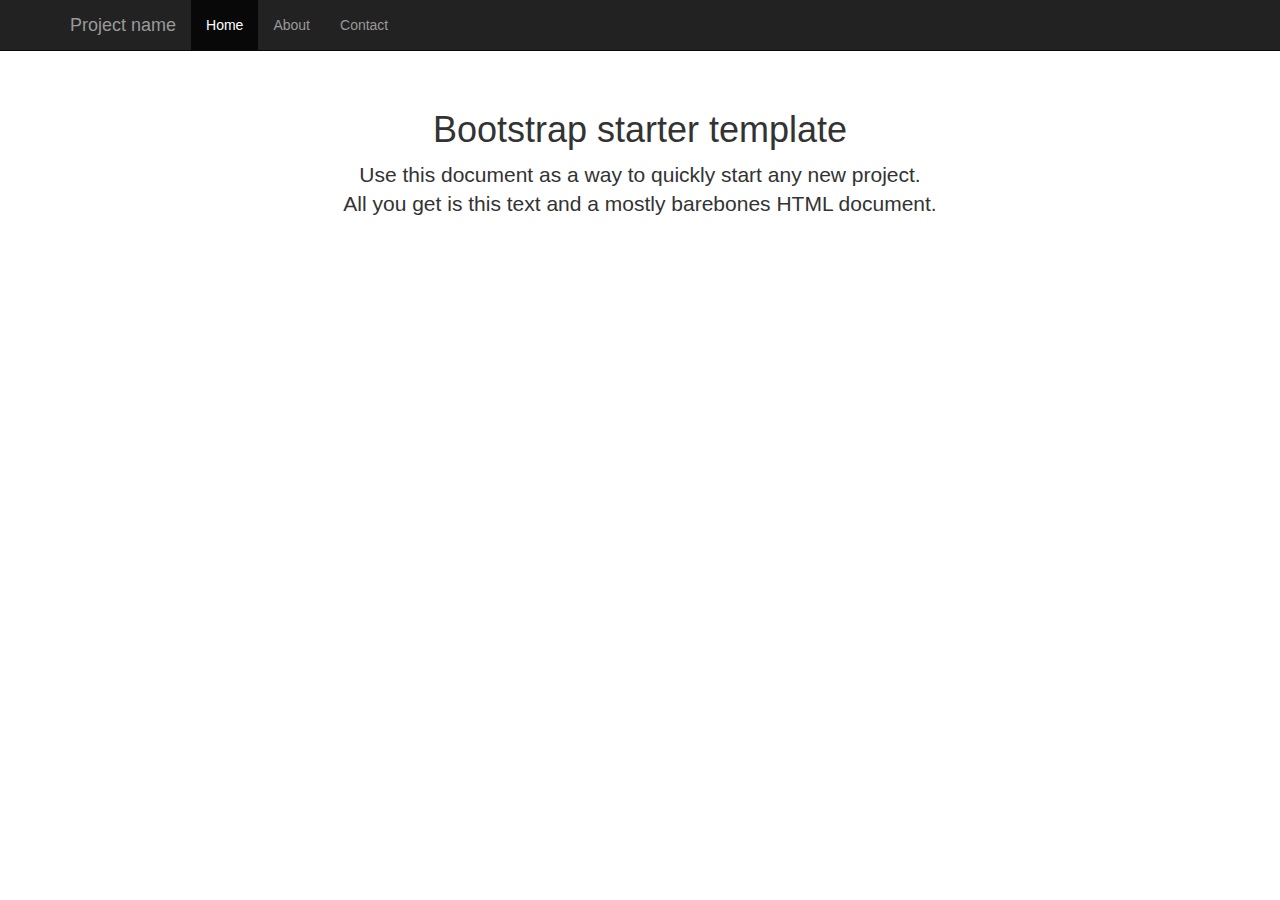
<file: lab4/bootstrap-3.0.0/examples/starter-template/index.html>
<!DOCTYPE html>
<html lang="en">
  <head>
    <meta charset="utf-8">
    <meta name="viewport" content="width=device-width, initial-scale=1.0">
    <meta name="description" content="">
    <meta name="author" content="">
    <link rel="shortcut icon" href="../../assets/ico/favicon.png">

    <title>Starter Template for Bootstrap</title>

    <!-- Bootstrap core CSS -->
    <link href="../../dist/css/bootstrap.css" rel="stylesheet">

    <!-- Custom styles for this template -->
    <link href="starter-template.css" rel="stylesheet">

    <!-- HTML5 shim and Respond.js IE8 support of HTML5 elements and media queries -->
    <!--[if lt IE 9]>
      <script src="../../assets/js/html5shiv.js"></script>
      <script src="../../assets/js/respond.min.js"></script>
    <![endif]-->
  </head>

  <body>

    <div class="navbar navbar-inverse navbar-fixed-top">
      <div class="container">
        <div class="navbar-header">
          <button type="button" class="navbar-toggle" data-toggle="collapse" data-target=".navbar-collapse">
            <span class="icon-bar"></span>
            <span class="icon-bar"></span>
            <span class="icon-bar"></span>
          </button>
          <a class="navbar-brand" href="#">Project name</a>
        </div>
        <div class="collapse navbar-collapse">
          <ul class="nav navbar-nav">
            <li class="active"><a href="#">Home</a></li>
            <li><a href="#about">About</a></li>
            <li><a href="#contact">Contact</a></li>
          </ul>
        </div><!--/.nav-collapse -->
      </div>
    </div>

    <div class="container">

      <div class="starter-template">
        <h1>Bootstrap starter template</h1>
        <p class="lead">Use this document as a way to quickly start any new project.<br> All you get is this text and a mostly barebones HTML document.</p>
      </div>

    </div><!-- /.container -->


    <!-- Bootstrap core JavaScript
    ================================================== -->
    <!-- Placed at the end of the document so the pages load faster -->
    <script src="../../assets/js/jquery.js"></script>
    <script src="../../dist/js/bootstrap.min.js"></script>
  </body>
</html>
</file>
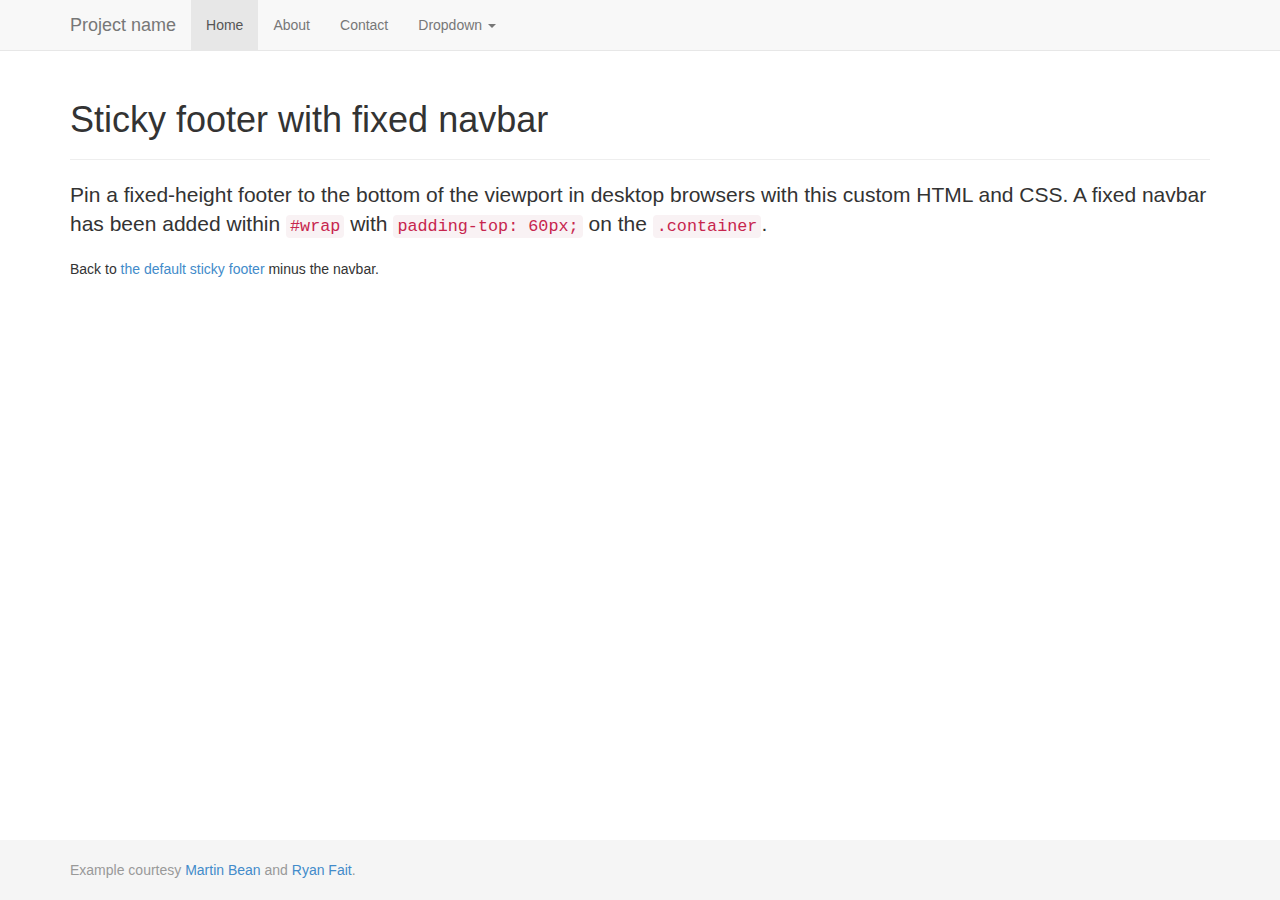
<file: lab4/bootstrap-3.0.0/examples/sticky-footer-navbar/index.html>
<!DOCTYPE html>
<html lang="en">
  <head>
    <meta charset="utf-8">
    <meta name="viewport" content="width=device-width, initial-scale=1.0">
    <meta name="description" content="">
    <meta name="author" content="">
    <link rel="shortcut icon" href="../../assets/ico/favicon.png">

    <title>Sticky Footer Navbar Template for Bootstrap</title>

    <!-- Bootstrap core CSS -->
    <link href="../../dist/css/bootstrap.css" rel="stylesheet">

    <!-- Custom styles for this template -->
    <link href="sticky-footer-navbar.css" rel="stylesheet">

    <!-- HTML5 shim and Respond.js IE8 support of HTML5 elements and media queries -->
    <!--[if lt IE 9]>
      <script src="../../assets/js/html5shiv.js"></script>
      <script src="../../assets/js/respond.min.js"></script>
    <![endif]-->
  </head>

  <body>

    <!-- Wrap all page content here -->
    <div id="wrap">

      <!-- Fixed navbar -->
      <div class="navbar navbar-default navbar-fixed-top">
        <div class="container">
          <div class="navbar-header">
            <button type="button" class="navbar-toggle" data-toggle="collapse" data-target=".navbar-collapse">
              <span class="icon-bar"></span>
              <span class="icon-bar"></span>
              <span class="icon-bar"></span>
            </button>
            <a class="navbar-brand" href="#">Project name</a>
          </div>
          <div class="collapse navbar-collapse">
            <ul class="nav navbar-nav">
              <li class="active"><a href="#">Home</a></li>
              <li><a href="#about">About</a></li>
              <li><a href="#contact">Contact</a></li>
              <li class="dropdown">
                <a href="#" class="dropdown-toggle" data-toggle="dropdown">Dropdown <b class="caret"></b></a>
                <ul class="dropdown-menu">
                  <li><a href="#">Action</a></li>
                  <li><a href="#">Another action</a></li>
                  <li><a href="#">Something else here</a></li>
                  <li class="divider"></li>
                  <li class="dropdown-header">Nav header</li>
                  <li><a href="#">Separated link</a></li>
                  <li><a href="#">One more separated link</a></li>
                </ul>
              </li>
            </ul>
          </div><!--/.nav-collapse -->
        </div>
      </div>

      <!-- Begin page content -->
      <div class="container">
        <div class="page-header">
          <h1>Sticky footer with fixed navbar</h1>
        </div>
        <p class="lead">Pin a fixed-height footer to the bottom of the viewport in desktop browsers with this custom HTML and CSS. A fixed navbar has been added within <code>#wrap</code> with <code>padding-top: 60px;</code> on the <code>.container</code>.</p>
        <p>Back to <a href="../sticky-footer">the default sticky footer</a> minus the navbar.</p>
      </div>
    </div>

    <div id="footer">
      <div class="container">
        <p class="text-muted credit">Example courtesy <a href="http://martinbean.co.uk">Martin Bean</a> and <a href="http://ryanfait.com/sticky-footer/">Ryan Fait</a>.</p>
      </div>
    </div>


    <!-- Bootstrap core JavaScript
    ================================================== -->
    <!-- Placed at the end of the document so the pages load faster -->
    <script src="../../assets/js/jquery.js"></script>
    <script src="../../dist/js/bootstrap.min.js"></script>
  </body>
</html>
</file>
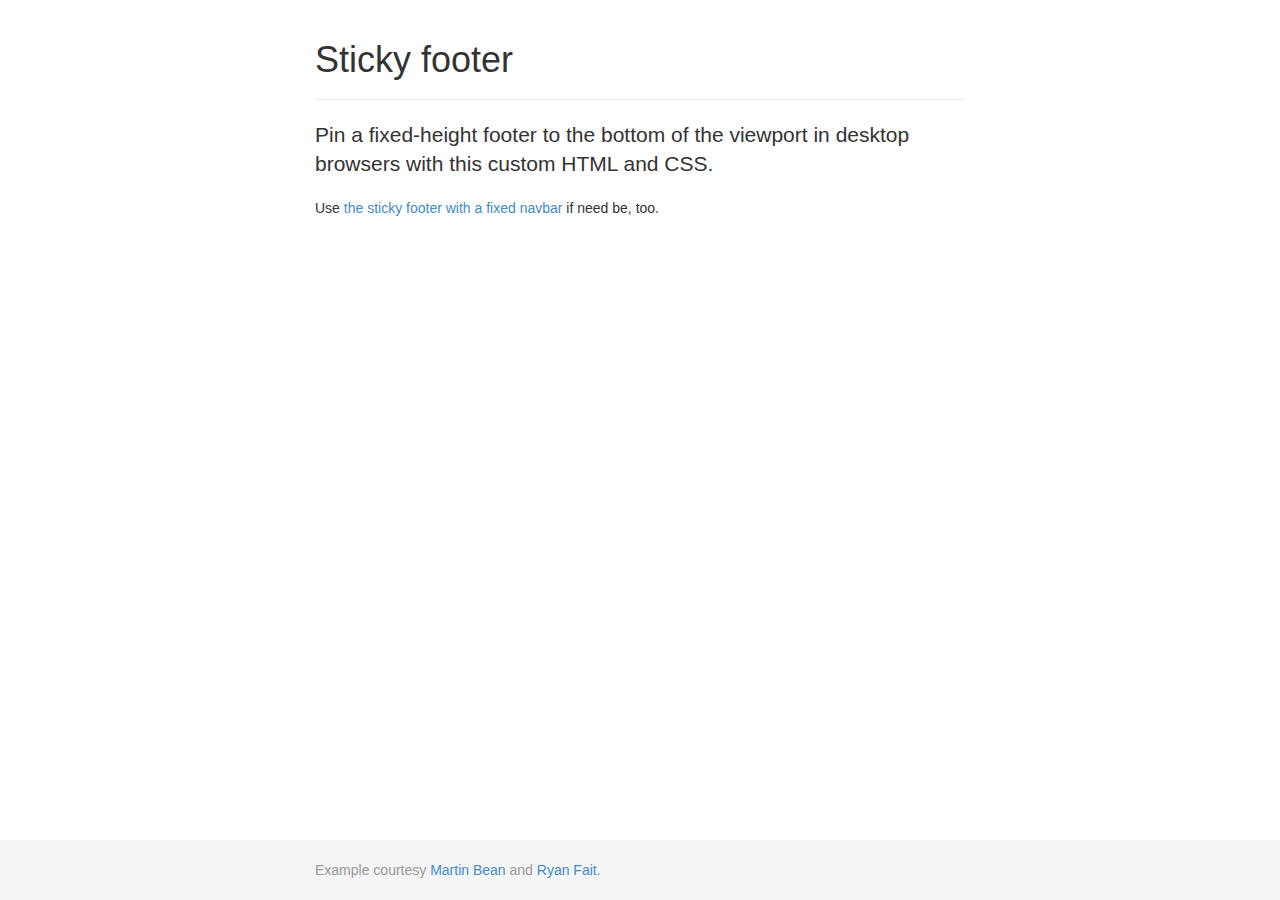
<file: lab4/bootstrap-3.0.0/examples/sticky-footer/index.html>
<!DOCTYPE html>
<html lang="en">
  <head>
    <meta charset="utf-8">
    <meta name="viewport" content="width=device-width, initial-scale=1.0">
    <meta name="description" content="">
    <meta name="author" content="">
    <link rel="shortcut icon" href="../../assets/ico/favicon.png">

    <title>Sticky Footer Template for Bootstrap</title>

    <!-- Bootstrap core CSS -->
    <link href="../../dist/css/bootstrap.css" rel="stylesheet">

    <!-- Custom styles for this template -->
    <link href="sticky-footer.css" rel="stylesheet">

    <!-- HTML5 shim and Respond.js IE8 support of HTML5 elements and media queries -->
    <!--[if lt IE 9]>
      <script src="../../assets/js/html5shiv.js"></script>
      <script src="../../assets/js/respond.min.js"></script>
    <![endif]-->
  </head>

  <body>

    <!-- Wrap all page content here -->
    <div id="wrap">

      <!-- Begin page content -->
      <div class="container">
        <div class="page-header">
          <h1>Sticky footer</h1>
        </div>
        <p class="lead">Pin a fixed-height footer to the bottom of the viewport in desktop browsers with this custom HTML and CSS.</p>
        <p>Use <a href="../sticky-footer-navbar">the sticky footer with a fixed navbar</a> if need be, too.</p>
      </div>
    </div>

    <div id="footer">
      <div class="container">
        <p class="text-muted credit">Example courtesy <a href="http://martinbean.co.uk">Martin Bean</a> and <a href="http://ryanfait.com/sticky-footer/">Ryan Fait</a>.</p>
      </div>
    </div>


    <!-- Bootstrap core JavaScript
    ================================================== -->
    <!-- Placed at the end of the document so the pages load faster -->
  </body>
</html>
</file>
<file: lab4/bootstrap-3.0.0/examples/grid/grid.css>
.container {
  padding-left: 15px;
  padding-right: 15px;
}

h4 {
  margin-top: 25px;
}
.row {
  margin-bottom: 20px;
}
.row .row {
  margin-top: 10px;
  margin-bottom: 0;
}
[class*="col-"] {
  padding-top: 15px;
  padding-bottom: 15px;
  background-color: #eee;
  border: 1px solid #ddd;
  background-color: rgba(86,61,124,.15);
  border: 1px solid rgba(86,61,124,.2);
}

hr {
  margin-top: 40px;
  margin-bottom: 40px;
}
</file>
<file: lab4/bootstrap-3.0.0/examples/jumbotron-narrow/jumbotron-narrow.css>
/* Space out content a bit */
body {
  padding-top: 20px;
  padding-bottom: 20px;
}

/* Everything but the jumbotron gets side spacing for mobile first views */
.header,
.marketing,
.footer {
  padding-left: 15px;
  padding-right: 15px;
}

/* Custom page header */
.header {
  border-bottom: 1px solid #e5e5e5;
}
/* Make the masthead heading the same height as the navigation */
.header h3 {
  margin-top: 0;
  margin-bottom: 0;
  line-height: 40px;
  padding-bottom: 19px;
}

/* Custom page footer */
.footer {
  padding-top: 19px;
  color: #777;
  border-top: 1px solid #e5e5e5;
}

/* Customize container */
@media (min-width: 768px) {
  .container {
    max-width: 730px;
  }
}
.container-narrow > hr {
  margin: 30px 0;
}

/* Main marketing message and sign up button */
.jumbotron {
  text-align: center;
  border-bottom: 1px solid #e5e5e5;
}
.jumbotron .btn {
  font-size: 21px;
  padding: 14px 24px;
}

/* Supporting marketing content */
.marketing {
  margin: 40px 0;
}
.marketing p + h4 {
  margin-top: 28px;
}

/* Responsive: Portrait tablets and up */
@media screen and (min-width: 768px) {
  /* Remove the padding we set earlier */
  .header,
  .marketing,
  .footer {
    padding-left: 0;
    padding-right: 0;
  }
  /* Space out the masthead */
  .header {
    margin-bottom: 30px;
  }
  /* Remove the bottom border on the jumbotron for visual effect */
  .jumbotron {
    border-bottom: 0;
  }
}
</file>
<file: lab4/bootstrap-3.0.0/examples/jumbotron/jumbotron.css>
/* Move down content because we have a fixed navbar that is 50px tall */
body {
  padding-top: 50px;
  padding-bottom: 20px;
}
</file>
<file: lab4/bootstrap-3.0.0/examples/justified-nav/justified-nav.css>
body {
  padding-top: 20px;
}

.footer {
  border-top: 1px solid #eee;
  margin-top: 40px;
  padding-top: 40px;
  padding-bottom: 40px;
}

/* Main marketing message and sign up button */
.jumbotron {
  text-align: center;
  background-color: transparent;
}
.jumbotron .btn {
  font-size: 21px;
  padding: 14px 24px;
}

/* Customize the nav-justified links to be fill the entire space of the .navbar */

.nav-justified {
  background-color: #eee;
  border-radius: 5px;
  border: 1px solid #ccc;
}
.nav-justified > li > a {
  padding-top: 15px;
  padding-bottom: 15px;
  color: #777;
  font-weight: bold;
  text-align: center;
  border-bottom: 1px solid #d5d5d5;
  background-color: #e5e5e5; /* Old browsers */
  background-repeat: repeat-x; /* Repeat the gradient */
  background-image: -moz-linear-gradient(top, #f5f5f5 0%, #e5e5e5 100%); /* FF3.6+ */
  background-image: -webkit-gradient(linear, left top, left bottom, color-stop(0%,#f5f5f5), color-stop(100%,#e5e5e5)); /* Chrome,Safari4+ */
  background-image: -webkit-linear-gradient(top, #f5f5f5 0%,#e5e5e5 100%); /* Chrome 10+,Safari 5.1+ */
  background-image: -ms-linear-gradient(top, #f5f5f5 0%,#e5e5e5 100%); /* IE10+ */
  background-image: -o-linear-gradient(top, #f5f5f5 0%,#e5e5e5 100%); /* Opera 11.10+ */
  filter: progid:DXImageTransform.Microsoft.gradient( startColorstr='#f5f5f5', endColorstr='#e5e5e5',GradientType=0 ); /* IE6-9 */
  background-image: linear-gradient(top, #f5f5f5 0%,#e5e5e5 100%); /* W3C */
}
.nav-justified > .active > a,
.nav-justified > .active > a:hover,
.nav-justified > .active > a:focus {
  background-color: #ddd;
  background-image: none;
  box-shadow: inset 0 3px 7px rgba(0,0,0,.15);
}
.nav-justified > li:first-child > a {
  border-radius: 5px 5px 0 0;
}
.nav-justified > li:last-child > a {
  border-bottom: 0;
  border-radius: 0 0 5px 5px;
}

@media (min-width: 768px) {
  .nav-justified {
    max-height: 52px;
  }
  .nav-justified > li > a {
    border-left: 1px solid #fff;
    border-right: 1px solid #d5d5d5;
  }
  .nav-justified > li:first-child > a {
    border-left: 0;
    border-radius: 5px 0 0 5px;
  }
  .nav-justified > li:last-child > a {
    border-radius: 0 5px 5px 0;
    border-right: 0;
  }
}

/* Responsive: Portrait tablets and up */
@media screen and (min-width: 768px) {
  /* Remove the padding we set earlier */
  .masthead,
  .marketing,
  .footer {
    padding-left: 0;
    padding-right: 0;
  }
}
</file>
<file: lab4/bootstrap-3.0.0/examples/navbar-fixed-top/navbar-fixed-top.css>
body {
  min-height: 2000px;
  padding-top: 70px;
}
</file>
<file: lab4/bootstrap-3.0.0/examples/navbar-static-top/navbar-static-top.css>
body {
  min-height: 2000px;
}

.navbar-static-top {
  margin-bottom: 19px;
}
</file>
<file: lab4/bootstrap-3.0.0/examples/navbar/navbar.css>
body {
padding: 30px;
}

.navbar {
margin-bottom: 30px;
}
</file>
<file: lab4/bootstrap-3.0.0/examples/non-responsive/non-responsive.css>
/* Template-specific stuff
 *
 * Customizations just for the template—these are not necessary for anything
 * with disabling the responsiveness.
 */

/* Account for fixed navbar */
body {
  padding-top: 70px;
  padding-bottom: 30px;
}

/* Finesse the page header spacing */
.page-header {
  margin-bottom: 30px;
}
.page-header .lead {
  margin-bottom: 10px;
}


/* Non-responsive overrides
 *
 * Utilitze the following CSS to disable the responsive-ness of the container,
 * grid system, and navbar.
 */

/* Reset the container */
.container {
  max-width: none !important;
  width: 970px;
}

/* Demonstrate the grids */
.col-xs-4 {
  padding-top: 15px;
  padding-bottom: 15px;
  background-color: #eee;
  border: 1px solid #ddd;
  background-color: rgba(86,61,124,.15);
  border: 1px solid rgba(86,61,124,.2);
}

.container .navbar-header,
.container .navbar-collapse {
  margin-right: 0;
  margin-left: 0;
}

/* Always float the navbar header */
.navbar-header {
  float: left;
}

/* Undo the collapsing navbar */
.navbar-collapse {
  display: block !important;
  height: auto !important;
  padding-bottom: 0;
  overflow: visible !important;
}

.navbar-toggle {
  display: none;
}

.navbar-brand {
  margin-left: -15px;
}

/* Always apply the floated nav */
.navbar-nav {
  float: left;
  margin: 0;
}
.navbar-nav > li {
  float: left;
}
.navbar-nav > li > a {
  padding: 15px;
}

/* Redeclare since we override the float above */
.navbar-nav.navbar-right {
  float: right;
}

/* Undo custom dropdowns */
.navbar .open .dropdown-menu {
  position: absolute;
  float: left;
  background-color: #fff;
  border: 1px solid #cccccc;
  border: 1px solid rgba(0, 0, 0, 0.15);
  border-width: 0 1px 1px;
  border-radius: 0 0 4px 4px;
  -webkit-box-shadow: 0 6px 12px rgba(0, 0, 0, 0.175);
          box-shadow: 0 6px 12px rgba(0, 0, 0, 0.175);
}
.navbar .open .dropdown-menu > li > a {
  color: #333;
}
.navbar .open .dropdown-menu > li > a:hover,
.navbar .open .dropdown-menu > li > a:focus,
.navbar .open .dropdown-menu > .active > a,
.navbar .open .dropdown-menu > .active > a:hover,
.navbar .open .dropdown-menu > .active > a:focus {
  color: #fff !important;
  background-color: #428bca !important;
}
.navbar .open .dropdown-menu > .disabled > a,
.navbar .open .dropdown-menu > .disabled > a:hover,
.navbar .open .dropdown-menu > .disabled > a:focus {
  color: #999 !important;
  background-color: transparent !important;
}
</file>
<file: lab4/bootstrap-3.0.0/examples/offcanvas/offcanvas.css>
/*
 * Style twaks
 * --------------------------------------------------
 */
body {
  padding-top: 70px;
}
footer {
  padding-left: 15px;
  padding-right: 15px;
}

/*
 * Off Canvas
 * --------------------------------------------------
 */
@media screen and (max-width: 768px) {
  .row-offcanvas {
    position: relative;
    -webkit-transition: all 0.25s ease-out;
    -moz-transition: all 0.25s ease-out;
    transition: all 0.25s ease-out;
  }

  .row-offcanvas-right
  .sidebar-offcanvas {
    right: -50%; /* 6 columns */
  }

  .row-offcanvas-left
  .sidebar-offcanvas {
    left: -50%; /* 6 columns */
  }

  .row-offcanvas-right.active {
    right: 50%; /* 6 columns */
  }

  .row-offcanvas-left.active {
    left: 50%; /* 6 columns */
  }

  .sidebar-offcanvas {
    position: absolute;
    top: 0;
    width: 50%; /* 6 columns */
  }
}
</file>
<file: lab4/bootstrap-3.0.0/examples/signin/signin.css>
body {
  padding-top: 40px;
  padding-bottom: 40px;
  background-color: #eee;
}

.form-signin {
  max-width: 330px;
  padding: 15px;
  margin: 0 auto;
}
.form-signin .form-signin-heading,
.form-signin .checkbox {
  margin-bottom: 10px;
}
.form-signin .checkbox {
  font-weight: normal;
}
.form-signin .form-control {
  position: relative;
  font-size: 16px;
  height: auto;
  padding: 10px;
  -webkit-box-sizing: border-box;
     -moz-box-sizing: border-box;
          box-sizing: border-box;
}
.form-signin .form-control:focus {
  z-index: 2;
}
.form-signin input[type="text"] {
  margin-bottom: -1px;
  border-bottom-left-radius: 0;
  border-bottom-right-radius: 0;
}
.form-signin input[type="password"] {
  margin-bottom: 10px;
  border-top-left-radius: 0;
  border-top-right-radius: 0;
}
</file>
<file: lab4/bootstrap-3.0.0/examples/starter-template/starter-template.css>
body {
  padding-top: 50px;
}
.starter-template {
  padding: 40px 15px;
  text-align: center;
}
</file>
<file: lab4/bootstrap-3.0.0/examples/sticky-footer-navbar/sticky-footer-navbar.css>
/* Sticky footer styles
-------------------------------------------------- */

html,
body {
  height: 100%;
  /* The html and body elements cannot have any padding or margin. */
}

/* Wrapper for page content to push down footer */
#wrap {
  min-height: 100%;
  height: auto !important;
  height: 100%;
  /* Negative indent footer by its height */
  margin: 0 auto -60px;
  /* Pad bottom by footer height */
  padding: 0 0 60px;
}

/* Set the fixed height of the footer here */
#footer {
  height: 60px;
  background-color: #f5f5f5;
}


/* Custom page CSS
-------------------------------------------------- */
/* Not required for template or sticky footer method. */

#wrap > .container {
  padding: 60px 15px 0;
}
.container .credit {
  margin: 20px 0;
}

#footer > .container {
  padding-left: 15px;
  padding-right: 15px;
}

code {
  font-size: 80%;
}
</file>
<file: lab4/bootstrap-3.0.0/examples/sticky-footer/sticky-footer.css>
/* Sticky footer styles
-------------------------------------------------- */

html,
body {
  height: 100%;
  /* The html and body elements cannot have any padding or margin. */
}

/* Wrapper for page content to push down footer */
#wrap {
  min-height: 100%;
  height: auto !important;
  height: 100%;
  /* Negative indent footer by its height */
  margin: 0 auto -60px;
  /* Pad bottom by footer height */
  padding: 0 0 60px;
}

/* Set the fixed height of the footer here */
#footer {
  height: 60px;
  background-color: #f5f5f5;
}


/* Custom page CSS
-------------------------------------------------- */
/* Not required for template or sticky footer method. */

.container {
  width: auto;
  max-width: 680px;
  padding: 0 15px;
}
.container .credit {
  margin: 20px 0;
}
</file>
